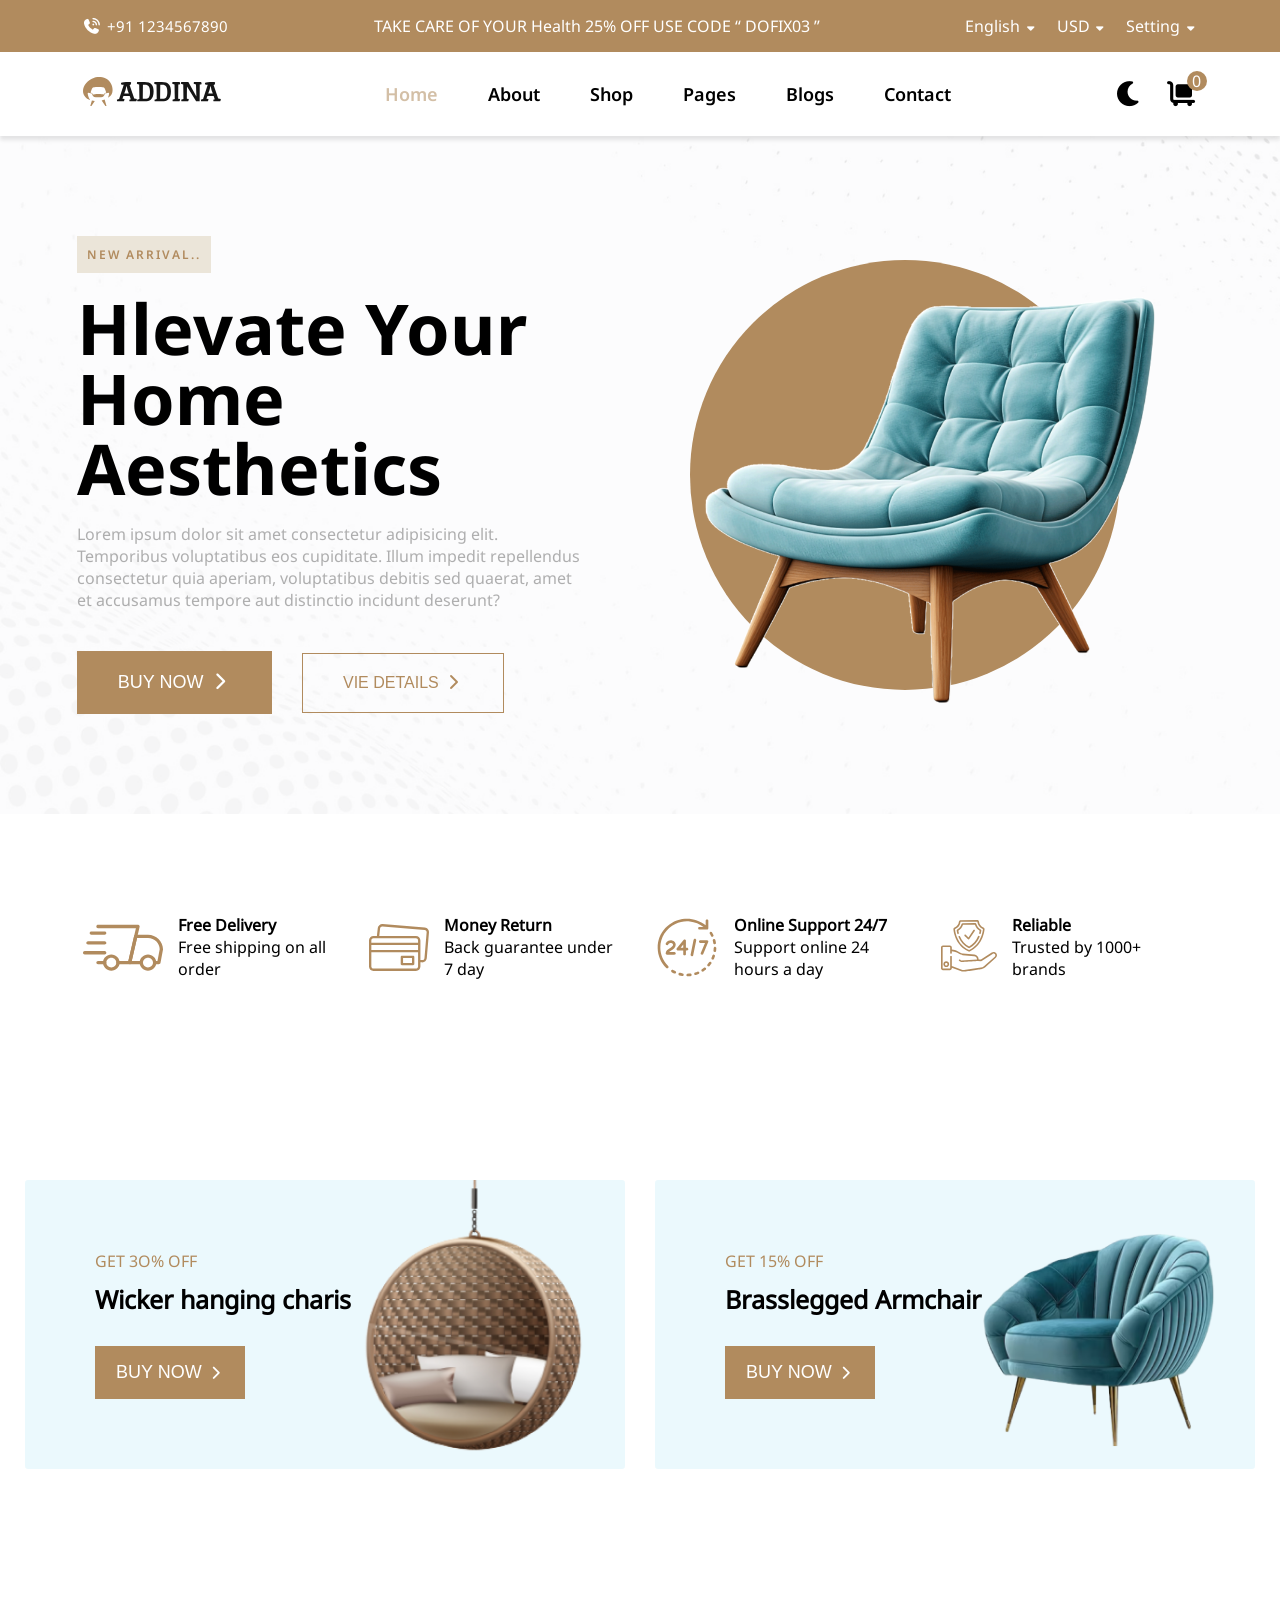
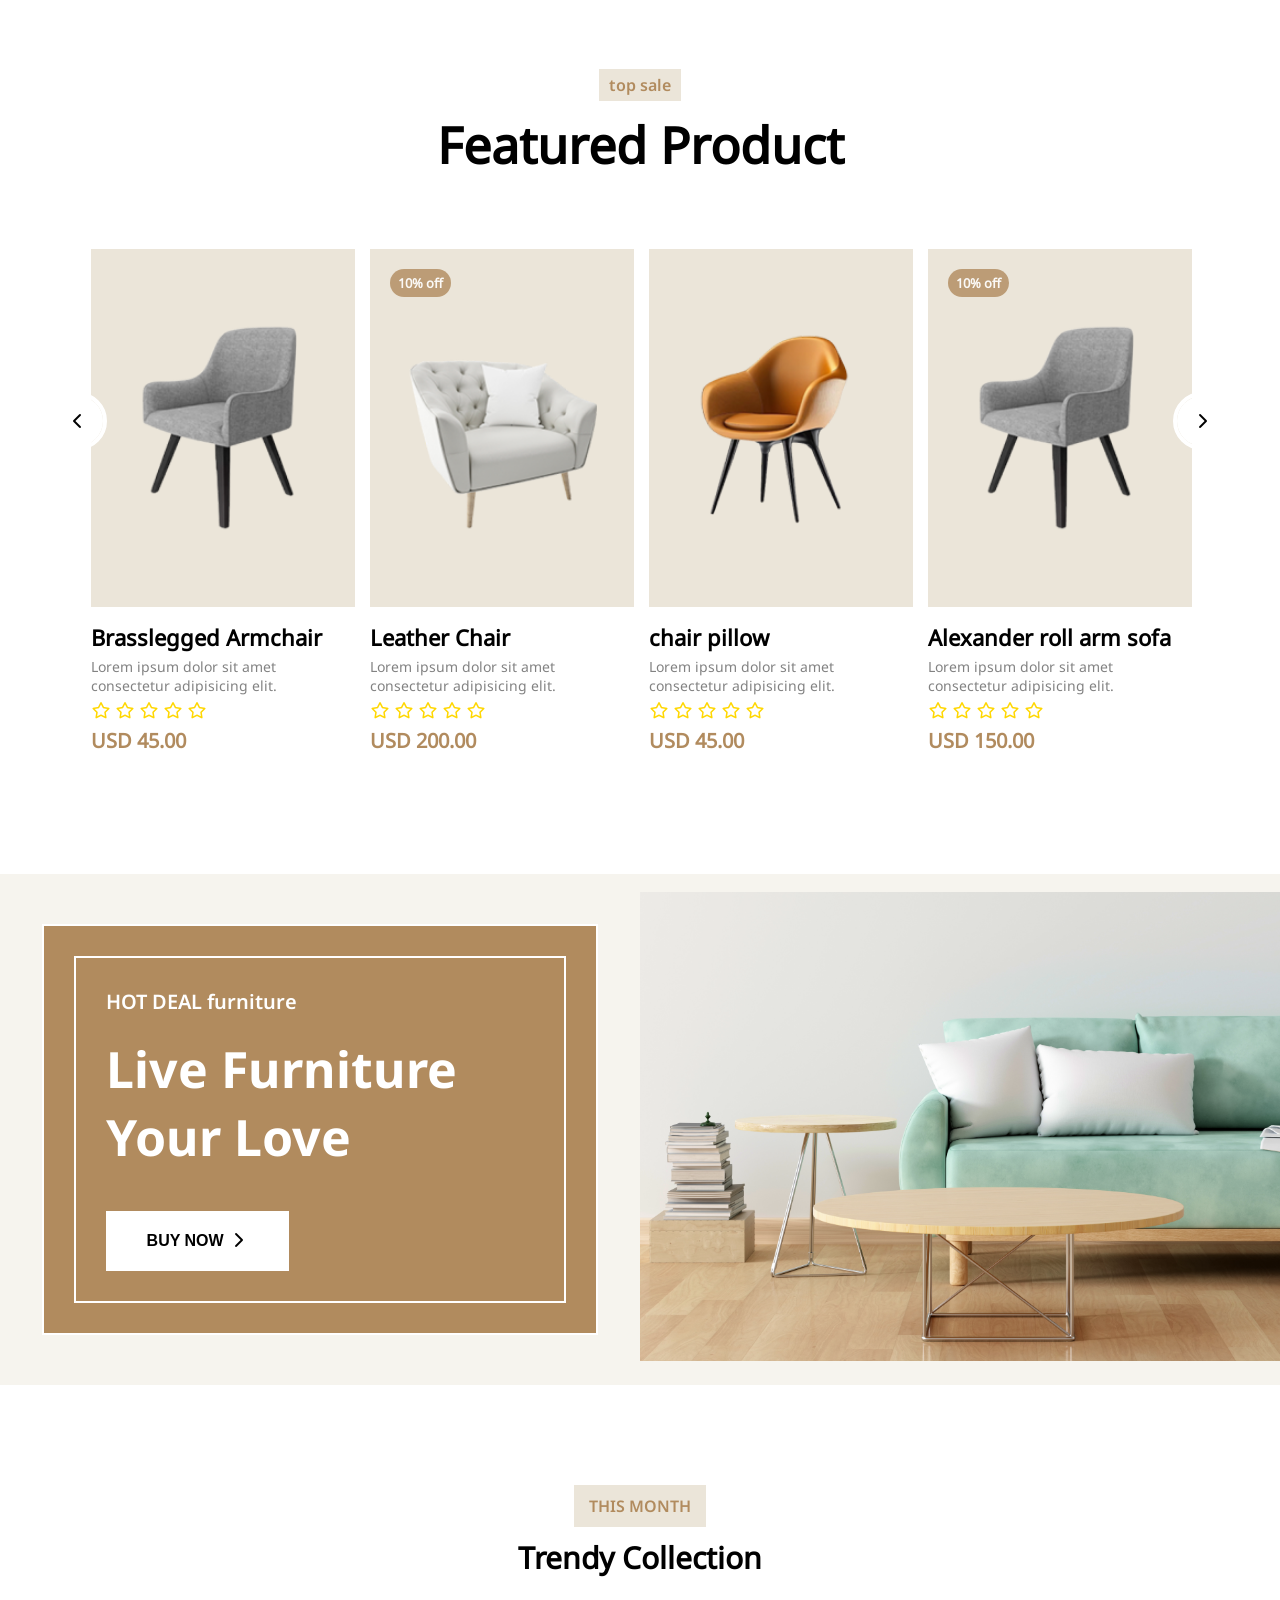
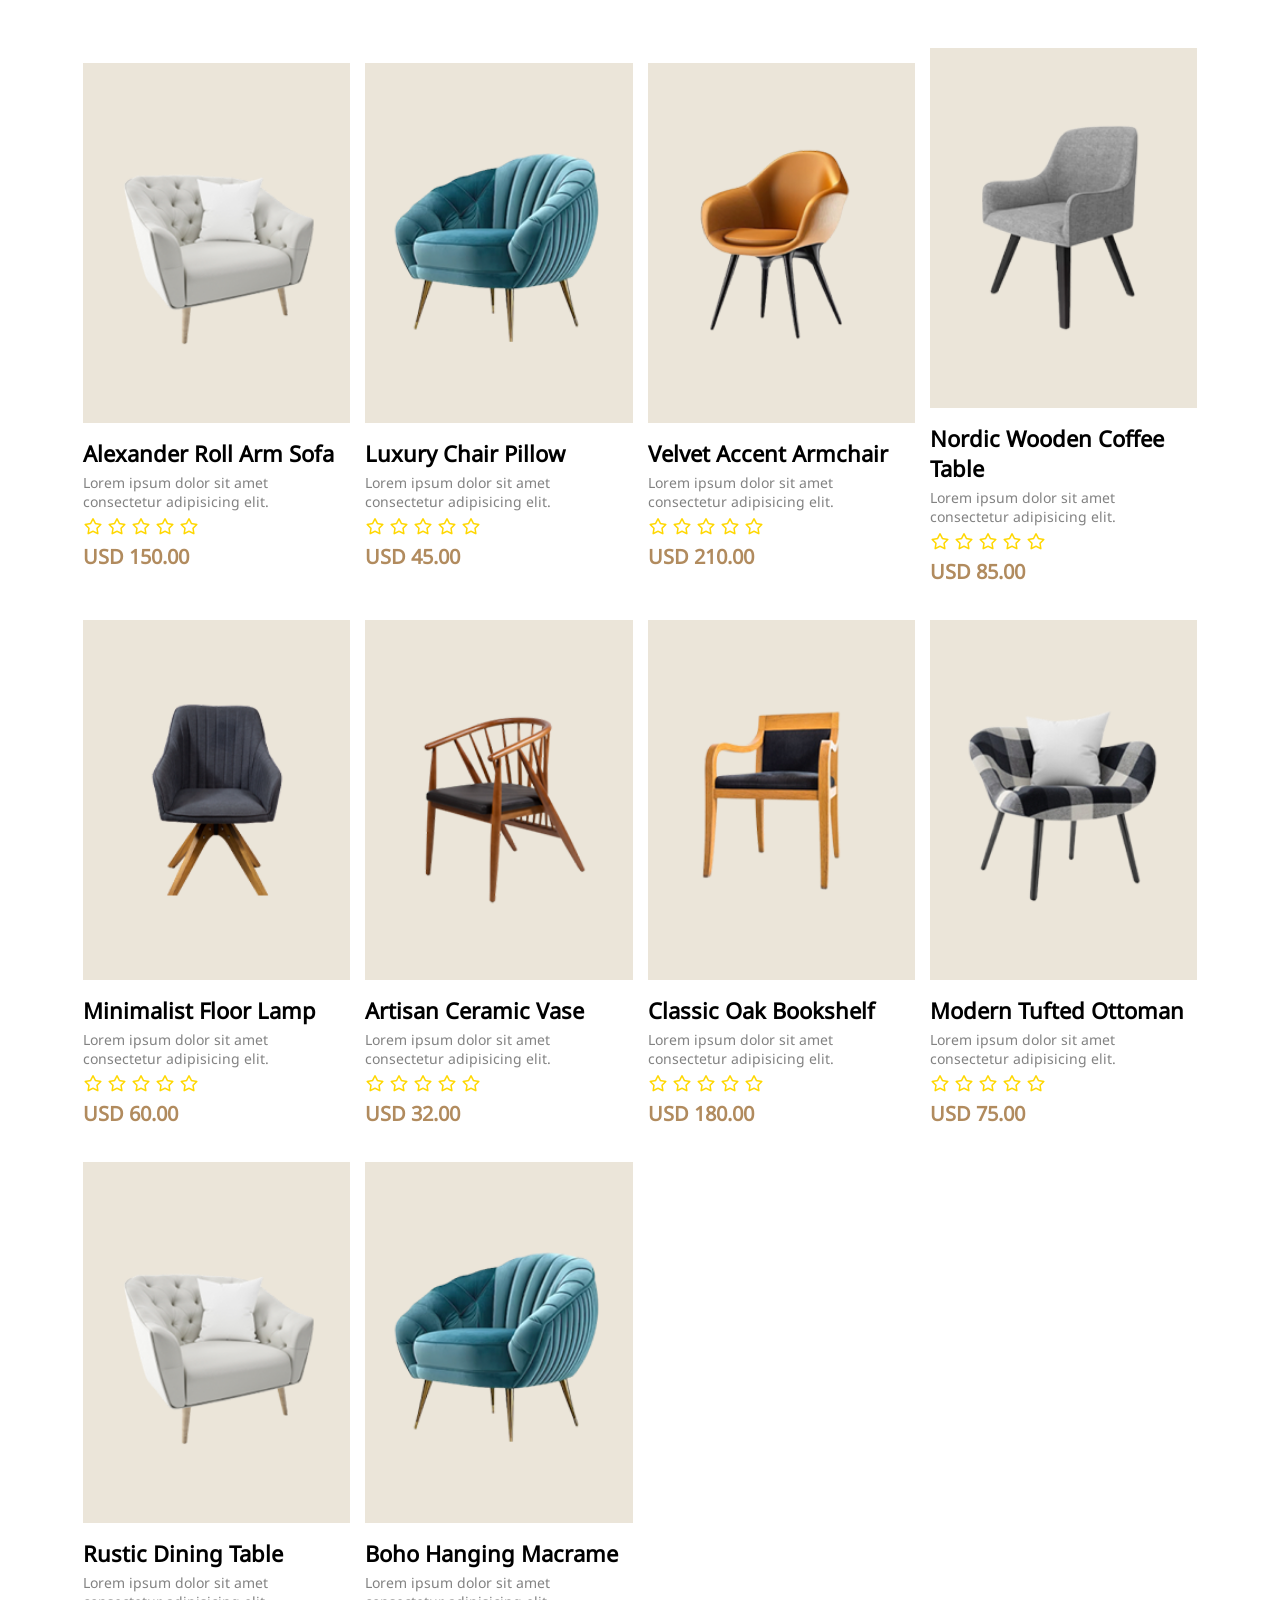
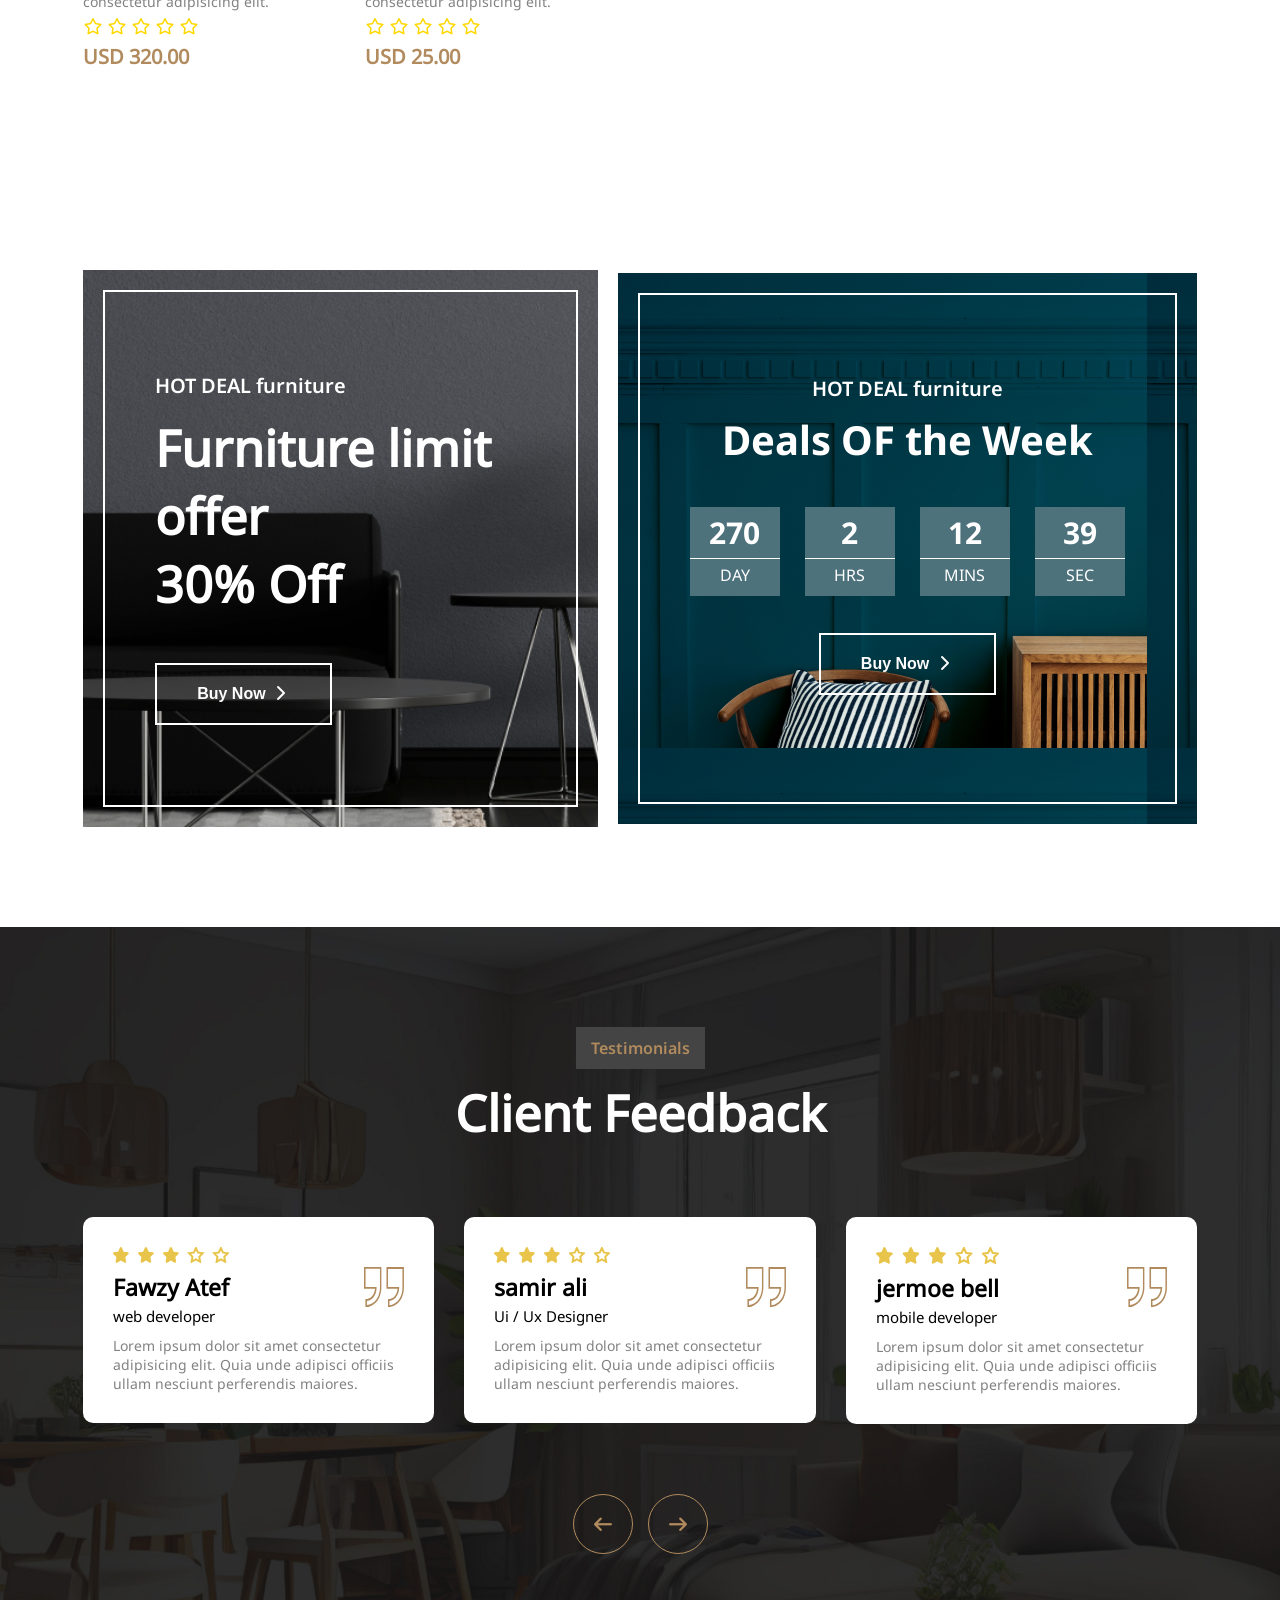
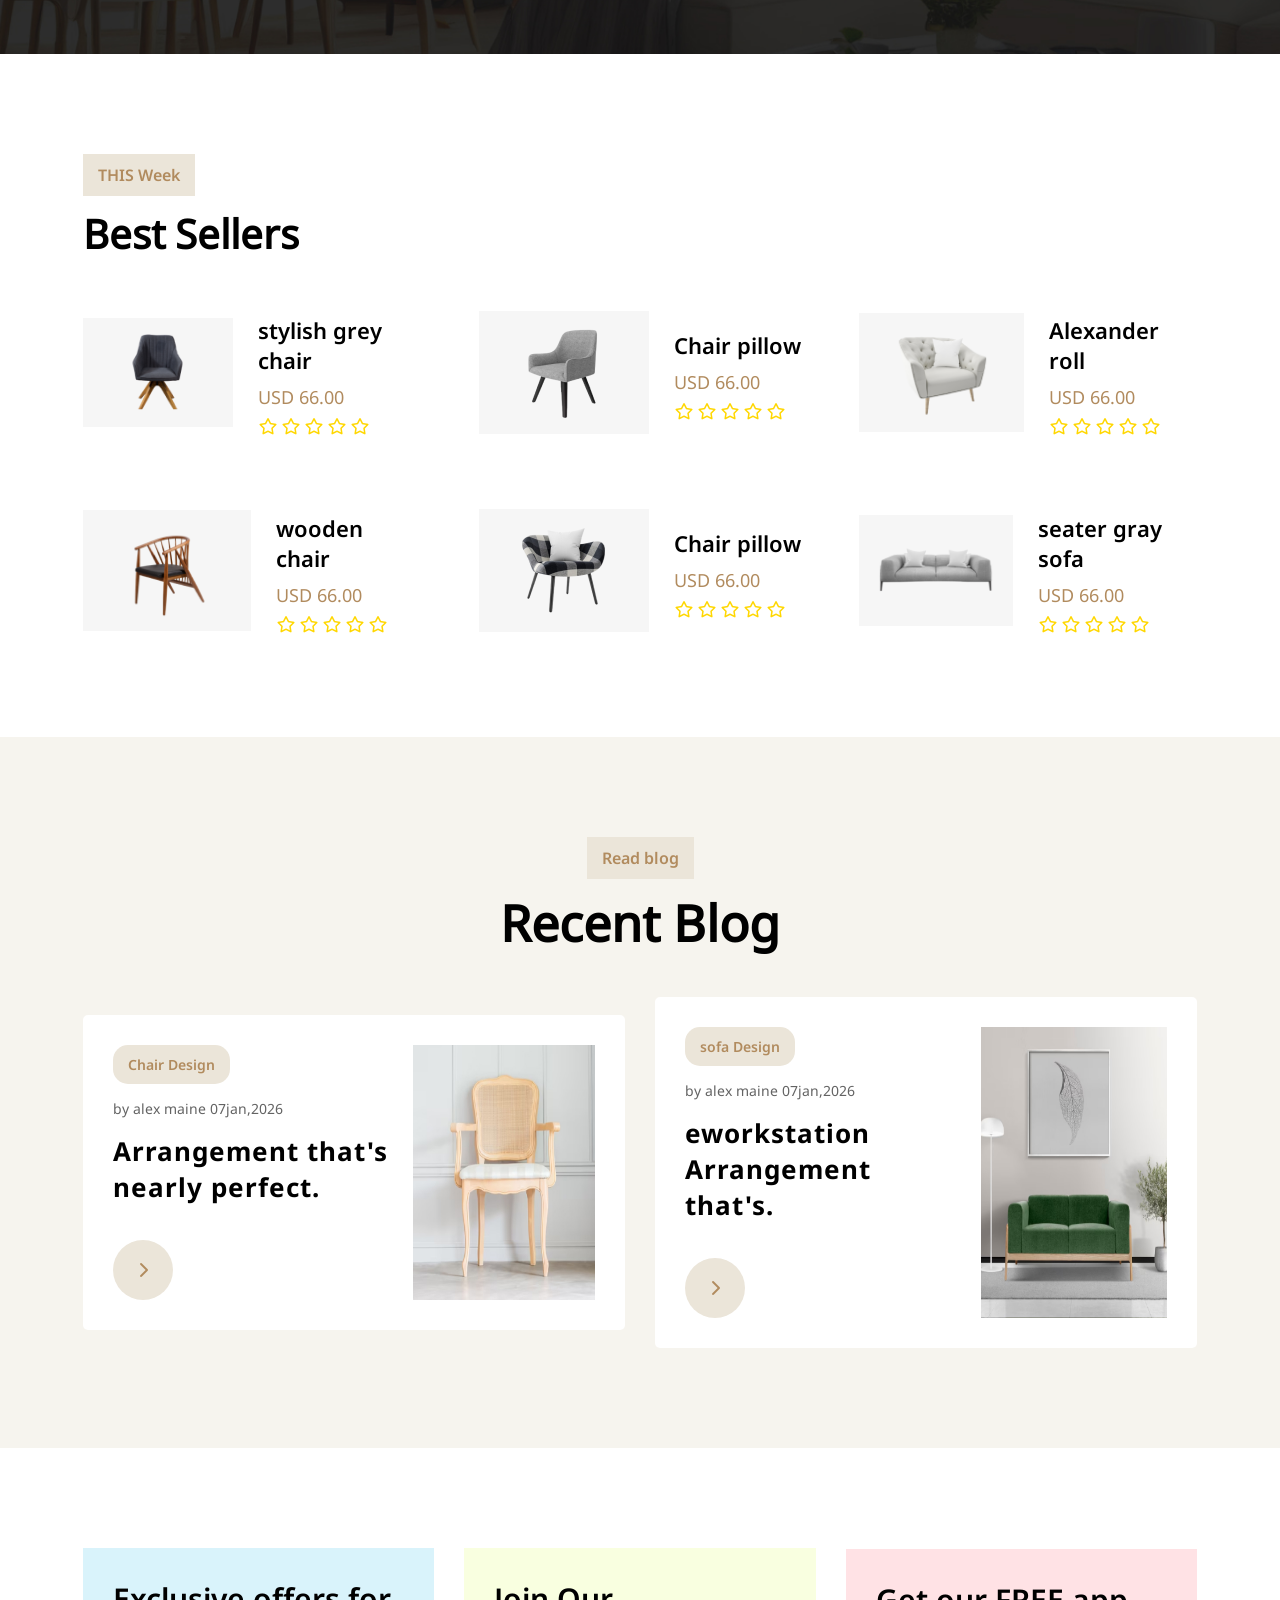
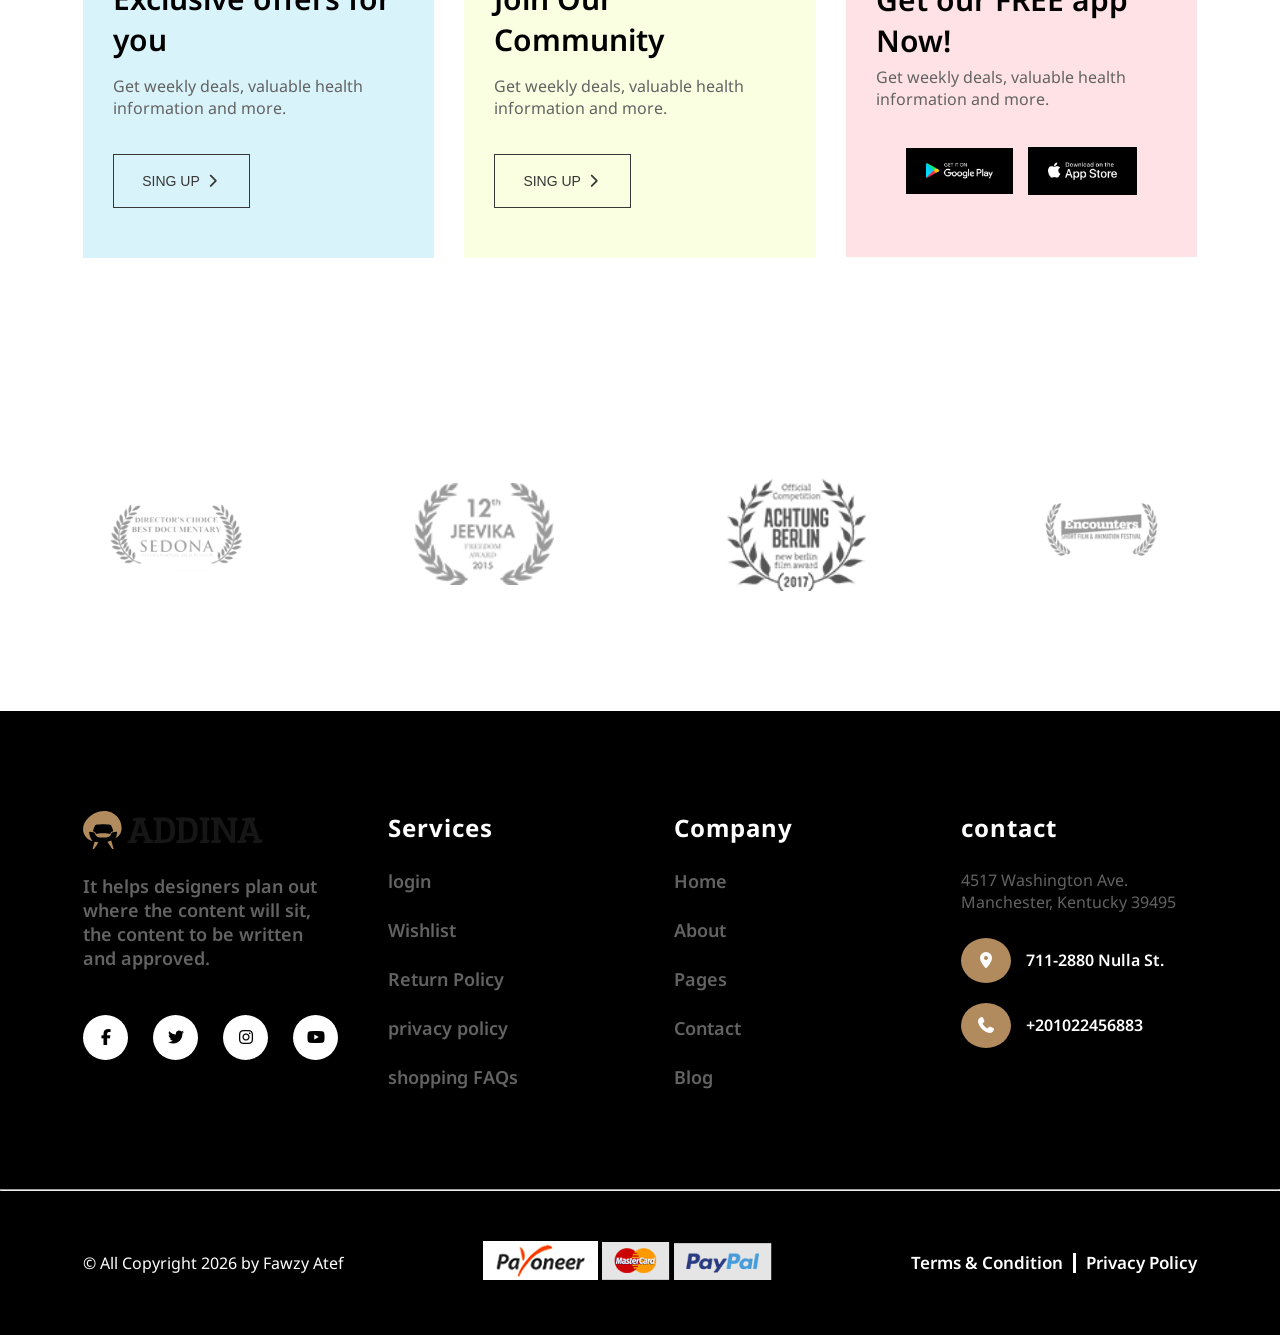
<file: index.html>
<!DOCTYPE html>
<html lang="en">
<head>
    <meta charset="UTF-8">
    <meta name="viewport" content="width=device-width, initial-scale=1.0">
    <link rel="shortcut icon" href="./images/image (4).svg" type="image/x-icon">
    <link rel="stylesheet" href="./styles/style.css">
    <!-- start icaons -->
    <link rel="stylesheet" href="./icons/fontawesome-free-7.0.1-web/css/all.min.css">
    <!-- end icaons -->
    <!-- Start AOS -->
    <!-- <link rel="stylesheet" href="./AOS/aos-master/dist/aos.css"> -->
    <!-- End AOS -->
    <!-- start slider -->
    <link rel="stylesheet" href="./SLIDER/slick/slick.css">
    <link rel="stylesheet" href="./SLIDER/slick/slick-theme.css">
    <!-- end slider -->
    <title> A D D I N A  |  Home </title>
</head>
<body>

<!-- Loader Container -->
<div class="loader-wrapper">
    <div class="loader"></div>
    <p>Al-Moallem Shop Loading...</p>
</div>



    <!-- start navBar -->
        <div class="topNav">
            <p> <i class="fa-solid fa-phone-volume"></i> +91 1234567890 </p>
            <span> TAKE CARE OF YOUR Health 25% OFF USE CODE “ DOFIX03 ” </span>
            <div>
                <p> English <i class="fa-solid fa-caret-down"></i> </p>
                <p> USD <i class="fa-solid fa-caret-down"></i> </p>
                <p> setting <i class="fa-solid fa-caret-down"></i> </p>
            </div>
        </div>

        <nav>
            <div class="logo">
                <img src="./images/logo.svg" alt="">
            </div>

            <ul>
                <li class="active">
                    <a href="#" > Home </a>
                </li>
                <li>
                    <a href="./about.html"> About </a>
                </li>
                <li>
                    <a href="./product.html"> Shop </a>
                    <div class="dropDowne">
                        <ol>
                            <li> <a href="#"> Product Details </a> </li>
                            <li> <a href="#"> Product Details </a> </li>
                            <li> <a href="#"> Wishlist </a> </li>
                            <li> <a href="#"> Cart </a> </li>
                            <li> <a href="#"> Checkout </a> </li>
                        </ol>
                    </div>
                </li>
                
                <li>
                    <a href="#"> Pages </a>
                    <div>
                        <ol>
                            <li> <a href="#"> About </a> </li>
                            <li> <a href="#"> Services </a> </li>
                            <li> <a href="#"> Shop </a> </li>
                            <li> <a href="#"> Shop Details </a> </li>
                            <li> <a href="#"> Cart </a> </li>
                            <li> <a href="#"> Checkout </a> </li>
                            <li> <a href="#"> Contact </a> </li>
                        </ol>
                    </div>
                </li>
                <li>
                    <a href="#"> Blogs </a>
                    <div>
                        <ol>
                            <li> <a href="#"> Blog Details </a> </li>
                            <li> <a href="#"> Blog Details </a> </li>
                        </ol>
                    </div>
                </li>
                <li>
                    <a href="#"> Contact </a>
                </li>
            </ul>
            <div class="right">
                <div class="mood"> 
                    <i class="fa-solid fa-moon dark"></i>
                    <i class="fa-solid fa-sun light "></i>
                </div>
                <div class="openCart"> 
                    <i class="fa-solid fa-cart-flatbed"></i>
                    <span class="amount"> 0 </span>
                </div>
                <div class="icon-menu">
                    <i class="fa-solid fa-bars-staggered"></i>
                </div>
            </div>
        </nav>

        <div class="navMune">
            <ol>
                <li class="active"> <a href="#"> Home </a> </li>
                <li> <a href="./about.html"> About </a> </li>
                <li> <a href="./product.html"> Shop </a> </li>
                <li> <a href="#"> Services </a> </li>
                <li > <a href="#"> Blog </a> </li>
                <li> <a href="#"> Contact </a> </li>
            </ol>
        </div>
    <!-- end navBar -->

    <!-- Strat header -->
    <div class="header">
        <div class="left" data-aos="fade-right" data-aos-duration="1000">
            <span> NEW ARRIVAL.. </span>
            <h1> Hlevate Your home aesthetics </h1>
            <p> Lorem ipsum dolor sit amet consectetur adipisicing elit. Temporibus voluptatibus eos cupiditate. Illum impedit repellendus consectetur quia aperiam, voluptatibus debitis sed quaerat, amet et accusamus tempore aut distinctio incidunt deserunt?</p>
            <div class="btns">
                <button> BUY NOW <i class="fa-solid fa-chevron-right"></i> </button>
                <button> VIE DETAILS <i class="fa-solid fa-chevron-right"></i> </button>
            </div>
        </div>
        <div class="right" data-aos="fade-left" data-aos-duration="1000">
            <div> 
                <img src="./images/details-04.png" alt="">
            </div>
        </div>
    </div>
    <!-- End header -->

    <!-- Start Enfo -->
    <section class="enfo">
        <div data-aos="fade-up" data-aos-delay="100"> 
            <img  src="./images/image (4).svg" alt="">
            <div>
                <b> Free Delivery </b>
                <p> Free shipping on all order </p>
            </div>
        </div>
        <div data-aos="fade-up" data-aos-delay="200"> 
            <img  src="./images/image (5).svg" alt="">
            <div>
                <b> Money Return </b>
                <p> Back guarantee under 7 day </p>
            </div>
        </div>
        <div data-aos="fade-up" data-aos-delay="300"> 
            <img  src="./images/image (6).svg" alt="">
            <div>
                <b> Online Support 24/7 </b>
                <p> Support online 24 hours a day </p>
            </div>
        </div>
        <div data-aos="fade-up" data-aos-delay="400"> 
            <img  src="./images/image (7).svg" alt="">
            <div>
                <b> Reliable </b>
                <p> Trusted by 1000+ brands </p>
            </div>
        </div>
    </section>
    <!-- End Enfo -->

    <!-- Start Offers -->
    <section class="offers">
        <div data-aos="zoom-in-right" data-aos-duration="800">
            <span> GET 3O% OFF </span>
            <p> Wicker hanging charis </p>
            <button class="btn"> BUY NOW <i class="fa-solid fa-chevron-right"></i> </button>
        </div>
        <div data-aos="zoom-in-left" data-aos-duration="800">
            <span> GET 15% OFF </span>
            <p> Brasslegged Armchair </p>
            <button class="btn"> BUY NOW <i class="fa-solid fa-chevron-right"></i> </button>
        </div>
    </section>
    <!-- End Offers -->

    <!-- Start Featured Product -->
    <section class="featuredProduct">

        <div class="secTit" data-aos="fade-up">
            <span> top sale </span>
            <b> Featured Product </b>
        </div>
        <div class="cards slider" data-aos="fade-up" data-aos-delay="200">

            <div class="card">
                <div>
                    <img src="./images/product2.png" alt="">
                    
                    <div class="icons">
                        <p class="iconEnf">
                            <span> add to cart </span>
                            <i class="fa-solid fa-cart-flatbed"></i>
                        <p>
                        <p class="iconEnf">
                            <span> quick view </span>
                            <i class="fa-regular fa-eye"></i>
                        </p>
                        <p class="iconEnf">
                            <span> add to wishlist </span>
                            <i class="fa-regular fa-heart"></i>
                        </p>
                    </div>
                </div>
                
                <div class="cardB">
                    <b> Brasslegged Armchair </b>
                    <p> Lorem ipsum dolor sit amet consectetur adipisicing elit. </p>
                    <div class="stars">
                        <i class="fa-regular fa-star"></i>
                        <i class="fa-regular fa-star"></i>
                        <i class="fa-regular fa-star"></i>
                        <i class="fa-regular fa-star"></i>
                        <i class="fa-regular fa-star"></i>
                    </div>
                    <span> USD 45.00 </span>
                </div>
            </div>
            <div class="card">
                <div>
                    <img src="./images/product4.png" alt="">
                    
                    <div class="icons">
                        <p class="iconEnf">
                            <span> add to cart </span>
                            <i class="fa-solid fa-cart-flatbed"></i>
                        <p>
                        <p class="iconEnf">
                            <span> quick view </span>
                            <i class="fa-regular fa-eye"></i>
                        </p>
                        <p class="iconEnf">
                            <span> add to wishlist </span>
                            <i class="fa-regular fa-heart"></i>
                        </p>
                    </div>
                </div>
                
                <div class="cardB">
                    <b> Brasslegged Armchair </b>
                    <p> Lorem ipsum dolor sit amet consectetur adipisicing elit. </p>
                    <div class="stars">
                        <i class="fa-regular fa-star"></i>
                        <i class="fa-regular fa-star"></i>
                        <i class="fa-regular fa-star"></i>
                        <i class="fa-regular fa-star"></i>
                        <i class="fa-regular fa-star"></i>
                    </div>
                    <span> USD 45.00 </span>
                </div>
            </div>
            <div class="card">
                <div>
                    <img src="./images/product1.png" alt="">
                    <div class="icons">
                        <p class="iconEnf">
                            <span> add to cart </span>
                            <i class="fa-solid fa-cart-flatbed"></i>
                        <p>
                        <p class="iconEnf">
                            <span> quick view </span>
                            <i class="fa-regular fa-eye"></i>
                        </p>
                        <p class="iconEnf">
                            <span> add to wishlist </span>
                            <i class="fa-regular fa-heart"></i>
                        </p>
                    </div>
                </div>
                <div class="cardB">
                    <del> 10% off </del>
                    <b> Leather Chair </b>
                    <p> Lorem ipsum dolor sit amet consectetur adipisicing elit. </p>
                    <div class="stars">
                        <i class="fa-regular fa-star"></i>
                        <i class="fa-regular fa-star"></i>
                        <i class="fa-regular fa-star"></i>
                        <i class="fa-regular fa-star"></i>
                        <i class="fa-regular fa-star"></i>
                    </div>
                    <span> USD 200.00 </span>
                </div>
            </div>

            <div class="card">
                <div>
                    <img src="./images/product3.png" alt="">
                    <div class="icons">
                        <p class="iconEnf">
                            <span> add to cart </span>
                            <i class="fa-solid fa-cart-flatbed"></i>
                        <p>
                        <p class="iconEnf">
                            <span> quick view </span>
                            <i class="fa-regular fa-eye"></i>
                        </p>
                        <p class="iconEnf">
                            <span> add to wishlist </span>
                            <i class="fa-regular fa-heart"></i>
                        </p>
                    </div>
                </div>
                <div class="cardB">
                    <b> chair pillow </b>
                    <p> Lorem ipsum dolor sit amet consectetur adipisicing elit. </p>
                    <div class="stars">
                        <i class="fa-regular fa-star"></i>
                        <i class="fa-regular fa-star"></i>
                        <i class="fa-regular fa-star"></i>
                        <i class="fa-regular fa-star"></i>
                        <i class="fa-regular fa-star"></i>
                    </div>
                    <span> USD 45.00 </span>
                </div>
            </div>

            <div class="card">
                <div>
                    <img src="./images/product4.png" alt="">
                    <div class="icons">
                        <p class="iconEnf">
                            <span> add to cart </span>
                            <i class="fa-solid fa-cart-flatbed"></i>
                        <p>
                        <p class="iconEnf">
                            <span> quick view </span>
                            <i class="fa-regular fa-eye"></i>
                        </p>
                        <p class="iconEnf">
                            <span> add to wishlist </span>
                            <i class="fa-regular fa-heart"></i>
                        </p>
                    </div>
                </div>
                <div class="cardB">
                    <del> 10% off </del>
                    <b> Alexander roll arm sofa </b>
                    <p> Lorem ipsum dolor sit amet consectetur adipisicing elit. </p>
                    <div class="stars">
                        <i class="fa-regular fa-star"></i>
                        <i class="fa-regular fa-star"></i>
                        <i class="fa-regular fa-star"></i>
                        <i class="fa-regular fa-star"></i>
                        <i class="fa-regular fa-star"></i>
                    </div>
                    <span> USD 150.00 </span>
                </div>
            </div>
        </div>  
        <div class="arrows">
            <div> 
                <i class="fa-solid fa-chevron-left"></i>
            </div>
            <div> 
                <i class="fa-solid fa-chevron-right"></i>
            </div>
        </div>

    </section>
    <!-- End Featured Product -->

    <!-- Start Live Furniture -->
    <div class="liveFurniture">
        <div class="left" data-aos="fade-up-right" data-aos-duration="1000">
            <div>
                <div>
                    <span> HOT DEAL furniture </span>
                    <b> Live Furniture Your Love</b>
                    <button class="btn"> BUY NOW <i class="fa-solid fa-chevron-right"></i> </button>
                </div>

            </div>
        </div>
        <div class="right" data-aos="zoom-in" data-aos-duration="1000">
            <div>
                <img src="./images/bg-image.png" alt="">
            </div>
        </div>
    </div>
    <!-- End Live Furniture -->
    
    <!-- Start Collection -->
    <section class="collection">
        <div class="topSec" data-aos="fade-down">
            <div class="secTit">
                <span> THIS MONTH </span>
                <b> Trendy Collection </b>
            </div>
        </div>
        <div class="cards cards2">

            <div class="card" data-aos="fade-up" data-aos-delay="100">
                <div>
                    <img src="./images/product2.png" alt="">
                    
                    <div class="icons">
                        <p class="iconEnf">
                            <span> add to cart </span>
                            <i class="fa-solid fa-cart-flatbed"></i>
                        <p>
                        <p class="iconEnf">
                            <span> quick view </span>
                            <i class="fa-regular fa-eye"></i>
                        </p>
                        <p class="iconEnf">
                            <span> add to wishlist </span>
                            <i class="fa-regular fa-heart"></i>
                        </p>
                    </div>
                </div>
                
                <div class="cardB">
                    <b> Brasslegged Armchair </b>
                    <p> Lorem ipsum dolor sit amet consectetur adipisicing elit. </p>
                    <div class="stars">
                        <i class="fa-regular fa-star"></i>
                        <i class="fa-regular fa-star"></i>
                        <i class="fa-regular fa-star"></i>
                        <i class="fa-regular fa-star"></i>
                        <i class="fa-regular fa-star"></i>
                    </div>
                    <span> USD 45.00 </span>
                </div>
            </div>
            <div class="card" data-aos="fade-up" data-aos-delay="200">
                <div>
                    <img src="./images/product1.png" alt="">
                    <div class="icons">
                        <p class="iconEnf">
                            <span> add to cart </span>
                            <i class="fa-solid fa-cart-flatbed"></i>
                        <p>
                        <p class="iconEnf">
                            <span> quick view </span>
                            <i class="fa-regular fa-eye"></i>
                        </p>
                        <p class="iconEnf">
                            <span> add to wishlist </span>
                            <i class="fa-regular fa-heart"></i>
                        </p>
                    </div>
                </div>
                <div class="cardB">
                    <del> 10% off </del>
                    <b> Leather Chair </b>
                    <p> Lorem ipsum dolor sit amet consectetur adipisicing elit. </p>
                    <div class="stars">
                        <i class="fa-regular fa-star"></i>
                        <i class="fa-regular fa-star"></i>
                        <i class="fa-regular fa-star"></i>
                        <i class="fa-regular fa-star"></i>
                        <i class="fa-regular fa-star"></i>
                    </div>
                    <span> USD 200.00 </span>
                </div>
            </div>

            <div class="card" data-aos="fade-up" data-aos-delay="300">
                <div>
                    <img src="./images/product3.png" alt="">
                    <div class="icons">
                        <p class="iconEnf">
                            <span> add to cart </span>
                            <i class="fa-solid fa-cart-flatbed"></i>
                        <p>
                        <p class="iconEnf">
                            <span> quick view </span>
                            <i class="fa-regular fa-eye"></i>
                        </p>
                        <p class="iconEnf">
                            <span> add to wishlist </span>
                            <i class="fa-regular fa-heart"></i>
                        </p>
                    </div>
                </div>
                <div class="cardB">
                    <b> chair pillow </b>
                    <p> Lorem ipsum dolor sit amet consectetur adipisicing elit. </p>
                    <div class="stars">
                        <i class="fa-regular fa-star"></i>
                        <i class="fa-regular fa-star"></i>
                        <i class="fa-regular fa-star"></i>
                        <i class="fa-regular fa-star"></i>
                        <i class="fa-regular fa-star"></i>
                    </div>
                    <span> USD 45.00 </span>
                </div>
            </div>

            <div class="card" data-aos="fade-up" data-aos-delay="400">
                <div>
                    <img src="./images/product4.png" alt="">
                    <div class="icons">
                        <p class="iconEnf">
                            <span> add to cart </span>
                            <i class="fa-solid fa-cart-flatbed"></i>
                        <p>
                        <p class="iconEnf">
                            <span> quick view </span>
                            <i class="fa-regular fa-eye"></i>
                        </p>
                        <p class="iconEnf">
                            <span> add to wishlist </span>
                            <i class="fa-regular fa-heart"></i>
                        </p>
                    </div>
                </div>
                <div class="cardB">
                    <del> 10% off </del>
                    <b> Alexander roll arm sofa </b>
                    <p> Lorem ipsum dolor sit amet consectetur adipisicing elit. </p>
                    <div class="stars">
                        <i class="fa-regular fa-star"></i>
                        <i class="fa-regular fa-star"></i>
                        <i class="fa-regular fa-star"></i>
                        <i class="fa-regular fa-star"></i>
                        <i class="fa-regular fa-star"></i>
                    </div>
                    <span> USD 150.00 </span>
                </div>
            </div>
            <div class="card" data-aos="fade-up" data-aos-delay="100">
                <div>
                    <img src="./images/product5.png" alt="">
                    <div class="icons">
                        <p class="iconEnf">
                            <span> add to cart </span>
                            <i class="fa-solid fa-cart-flatbed"></i>
                        <p>
                        <p class="iconEnf">
                            <span> quick view </span>
                            <i class="fa-regular fa-eye"></i>
                        </p>
                        <p class="iconEnf">
                            <span> add to wishlist </span>
                            <i class="fa-regular fa-heart"></i>
                        </p>
                    </div>
                </div>
                <div class="cardB">
                    <del> 10% off </del>
                    <b> Alexander roll arm sofa </b>
                    <p> Lorem ipsum dolor sit amet consectetur adipisicing elit. </p>
                    <div class="stars">
                        <i class="fa-regular fa-star"></i>
                        <i class="fa-regular fa-star"></i>
                        <i class="fa-regular fa-star"></i>
                        <i class="fa-regular fa-star"></i>
                        <i class="fa-regular fa-star"></i>
                    </div>
                    <span> USD 150.00 </span>
                </div>
            </div>
            <div class="card" data-aos="fade-up" data-aos-delay="200">
                <div>
                    <img src="./images/product6.png" alt="">
                    <div class="icons">
                        <p class="iconEnf">
                            <span> add to cart </span>
                            <i class="fa-solid fa-cart-flatbed"></i>
                        <p>
                        <p class="iconEnf">
                            <span> quick view </span>
                            <i class="fa-regular fa-eye"></i>
                        </p>
                        <p class="iconEnf">
                            <span> add to wishlist </span>
                            <i class="fa-regular fa-heart"></i>
                        </p>
                    </div>
                </div>
                <div class="cardB">
                    <del> 10% off </del>
                    <b> Alexander roll arm sofa </b>
                    <p> Lorem ipsum dolor sit amet consectetur adipisicing elit. </p>
                    <div class="stars">
                        <i class="fa-regular fa-star"></i>
                        <i class="fa-regular fa-star"></i>
                        <i class="fa-regular fa-star"></i>
                        <i class="fa-regular fa-star"></i>
                        <i class="fa-regular fa-star"></i>
                    </div>
                    <span> USD 150.00 </span>
                </div>
            </div>
            <div class="card" data-aos="fade-up" data-aos-delay="300">
                <div>
                    <img src="./images/product7.png" alt="">
                    <div class="icons">
                        <p class="iconEnf">
                            <span> add to cart </span>
                            <i class="fa-solid fa-cart-flatbed"></i>
                        <p>
                        <p class="iconEnf">
                            <span> quick view </span>
                            <i class="fa-regular fa-eye"></i>
                        </p>
                        <p class="iconEnf">
                            <span> add to wishlist </span>
                            <i class="fa-regular fa-heart"></i>
                        </p>
                    </div>
                </div>
                <div class="cardB">
                    <del> 10% off </del>
                    <b> Alexander roll arm sofa </b>
                    <p> Lorem ipsum dolor sit amet consectetur adipisicing elit. </p>
                    <div class="stars">
                        <i class="fa-regular fa-star"></i>
                        <i class="fa-regular fa-star"></i>
                        <i class="fa-regular fa-star"></i>
                        <i class="fa-regular fa-star"></i>
                        <i class="fa-regular fa-star"></i>
                    </div>
                    <span> USD 150.00 </span>
                </div>
            </div>
            <div class="card" data-aos="fade-up" data-aos-delay="400">
                <div>
                    <img src="./images/product8.png" alt="">
                    <div class="icons">
                        <p class="iconEnf">
                            <span> add to cart </span>
                            <i class="fa-solid fa-cart-flatbed"></i>
                        <p>
                        <p class="iconEnf">
                            <span> quick view </span>
                            <i class="fa-regular fa-eye"></i>
                        </p>
                        <p class="iconEnf">
                            <span> add to wishlist </span>
                            <i class="fa-regular fa-heart"></i>
                        </p>
                    </div>
                </div>
                <div class="cardB">
                    <del> 10% off </del>
                    <b> Alexander roll arm sofa </b>
                    <p> Lorem ipsum dolor sit amet consectetur adipisicing elit. </p>
                    <div class="stars">
                        <i class="fa-regular fa-star"></i>
                        <i class="fa-regular fa-star"></i>
                        <i class="fa-regular fa-star"></i>
                        <i class="fa-regular fa-star"></i>
                        <i class="fa-regular fa-star"></i>
                    </div>
                    <span> USD 150.00 </span>
                </div>
            </div>
            <div class="card" data-aos="fade-up" data-aos-delay="500">
                <div>
                    <img src="./images/product2.png" alt="">
                    <div class="icons">
                        <p class="iconEnf">
                            <span> add to cart </span>
                            <i class="fa-solid fa-cart-flatbed"></i>
                        <p>
                        <p class="iconEnf">
                            <span> quick view </span>
                            <i class="fa-regular fa-eye"></i>
                        </p>
                        <p class="iconEnf">
                            <span> add to wishlist </span>
                            <i class="fa-regular fa-heart"></i>
                        </p>
                    </div>
                </div>
                <div class="cardB">
                    <del> 10% off </del>
                    <b> Alexander roll arm sofa </b>
                    <p> Lorem ipsum dolor sit amet consectetur adipisicing elit. </p>
                    <div class="stars">
                        <i class="fa-regular fa-star"></i>
                        <i class="fa-regular fa-star"></i>
                        <i class="fa-regular fa-star"></i>
                        <i class="fa-regular fa-star"></i>
                        <i class="fa-regular fa-star"></i>
                    </div>
                    <span> USD 150.00 </span>
                </div>
            </div>
            
        </div>  
    </section>
    <!-- End Collection -->


    <!-- Strat Deals -->
    <section class="deals">
        <div class="left" data-aos="fade-right">
            <div>
                <span> HOT DEAL furniture </span>
                <b> Furniture limit <br>offer <br> 30%  Off </b>
                <button class="btn"> Buy Now <i class="fa-solid fa-chevron-right"></i> </button>
            </div>
        </div>
        <div class="right" data-aos="fade-left">
            <div>
                <span> HOT DEAL furniture </span>
                <b> Deals OF the Week </b>
                <div> 
                    <div class="counter">
                        <p> 270 </p>
                        <span> DAY </span>
                    </div>
                    <div class="counter">
                        <p> 2 </p>
                        <span> HRS </span>
                    </div>
                    <div class="counter">
                        <p> 12 </p>
                        <span> MINS </span>
                    </div>
                    <div class="counter">
                        <p> 39 </p>
                        <span> SEC </span>
                    </div>
                </div>
                <button class="btn"> Buy Now <i class="fa-solid fa-chevron-right"></i></button>
            </div>
        </div>
    </section>
    <!-- strat Deals -->
    
    <!-- Start Feadback -->
    <div class="feadback">
        <div class="secTit" data-aos="fade-up">
            <span> Testimonials </span>
            <b> Client Feedback  </b>
        </div>
        <div class="continer">
            <div class="card" data-aos="zoom-in" data-aos-delay="100">
                <div class="topCard">
                    <div>
                        <div class="stars">
                        <img src="./images/image (13).svg" alt="">
                        </div>
                        <b> Fawzy Atef </b>
                        <p> web developer </p>
                    </div>
                    <div> 
                        <img src="./images/image (17).svg" alt="">
                    </div>
                </div>
                <div class="bottomCard">
                    <p> 
                        Lorem ipsum dolor sit amet consectetur adipisicing elit. Quia unde adipisci officiis ullam nesciunt perferendis maiores.
                    </p>
                </div>
            </div>
            <div class="card" data-aos="zoom-in" data-aos-delay="200">
                <div class="topCard">
                    <div>
                        <div class="stars">
                        <img src="./images/image (12).svg" alt="">
                        </div>
                        <b> samir ali </b>
                        <p> Ui / Ux Designer </p>
                    </div>
                    <div> 
                        <img src="./images/image (17).svg" alt="">
                    </div>
                </div>
                <div class="bottomCard">
                    <p> 
                        Lorem ipsum dolor sit amet consectetur adipisicing elit. Quia unde adipisci officiis ullam nesciunt perferendis maiores.
                    </p>
                </div>
            </div>
            <div class="card" data-aos="zoom-in" data-aos-delay="300">
                <div class="topCard">
                    <div>
                        <div class="stars">
                        <img src="./images/image (12).svg" alt="">
                        </div>
                        <b> jermoe bell </b>
                        <p> mobile developer </p>
                    </div>
                    <div> 
                        <img src="./images/image (17).svg" alt="">
                    </div>
                </div>
                <div class="bottomCard">
                    <p> 
                        Lorem ipsum dolor sit amet consectetur adipisicing elit. Quia unde adipisci officiis ullam nesciunt perferendis maiores.
                    </p>
                </div>
            </div>
        </div>
        <div class="arrow">
            <i class="fa-solid fa-arrow-left"></i>
            <i class="fa-solid fa-arrow-right"></i>
        </div>
    </div>

    <!-- End Feadback -->

    <!-- Start Best Sellers  -->
    <section class="bestSellers">
        <div class="secTit" data-aos="fade-up">
            <span> THIS Week </span>
            <b> Best Sellers </b>
        </div>
        <div class="items">
            <div class="best" data-aos="fade-up" data-aos-delay="50">
                <div>
                    <img src="./images/fs-01.png" alt="">
                </div>
                <div>
                    <p> stylish grey chair </p>
                    <span> USD 66.00 </span>
                    <div class="stars">
                        <i class="fa-regular fa-star"></i>
                        <i class="fa-regular fa-star"></i>
                        <i class="fa-regular fa-star"></i>
                        <i class="fa-regular fa-star"></i>
                        <i class="fa-regular fa-star"></i>
                    </div>
                </div>
            </div>
            <div class="best" data-aos="fade-up" data-aos-delay="100">
                <div>
                    <img src="./images/fs-02.png" alt="">
                </div>
                <div>
                    <p> Chair pillow </p>
                    <span> USD 66.00 </span>
                    <div class="stars">
                        <i class="fa-regular fa-star"></i>
                        <i class="fa-regular fa-star"></i>
                        <i class="fa-regular fa-star"></i>
                        <i class="fa-regular fa-star"></i>
                        <i class="fa-regular fa-star"></i>
                    </div>
                </div>
            </div>
            <div class="best" data-aos="fade-up" data-aos-delay="150">
                <div>
                    <img src="./images/fs-03.png" alt="">
                </div>
                <div>
                    <p> Alexander roll </p>
                    <span> USD 66.00 </span>
                    <div class="stars">
                        <i class="fa-regular fa-star"></i>
                        <i class="fa-regular fa-star"></i>
                        <i class="fa-regular fa-star"></i>
                        <i class="fa-regular fa-star"></i>
                        <i class="fa-regular fa-star"></i>
                    </div>
                </div>
            </div>
            <div class="best" data-aos="fade-up" data-aos-delay="200">
                <div>
                    <img src="./images/fs-04.png" alt="">
                </div>
                <div>
                    <p> wooden chair </p>
                    <span> USD 66.00 </span>
                    <div class="stars">
                        <i class="fa-regular fa-star"></i>
                        <i class="fa-regular fa-star"></i>
                        <i class="fa-regular fa-star"></i>
                        <i class="fa-regular fa-star"></i>
                        <i class="fa-regular fa-star"></i>
                    </div>
                </div>
            </div>
            <div class="best" data-aos="fade-up" data-aos-delay="250">
                <div>
                    <img src="./images/fs-05.png" alt="">
                </div>
                <div>
                    <p> Chair pillow </p>
                    <span> USD 66.00 </span>
                    <div class="stars">
                        <i class="fa-regular fa-star"></i>
                        <i class="fa-regular fa-star"></i>
                        <i class="fa-regular fa-star"></i>
                        <i class="fa-regular fa-star"></i>
                        <i class="fa-regular fa-star"></i>
                    </div>
                </div>
            </div>
            <div class="best" data-aos="fade-up" data-aos-delay="300">
                <div>
                    <img src="./images/fs-06.png" alt="">
                </div>
                <div>
                    <p> seater gray sofa </p>
                    <span> USD 66.00 </span>
                    <div class="stars">
                        <i class="fa-regular fa-star"></i>
                        <i class="fa-regular fa-star"></i>
                        <i class="fa-regular fa-star"></i>
                        <i class="fa-regular fa-star"></i>
                        <i class="fa-regular fa-star"></i>
                    </div>
                </div>
            </div>
        </div>
    </section>
    <!-- End Best Sellers -->

    <!-- Start Recent Blogs -->
    <div class="blogs">
        <div class="secTit" data-aos="fade-up">
            <span> Read blog </span>
            <b> Recent Blog </b>
            
            <div class="blogItems">
                <div class="blog" data-aos="fade-right" data-aos-delay="200">
                    <div>
                        <span> Chair Design </span>
                        <p> by alex maine 07jan,2026 </p>
                        <b> Arrangement that's nearly perfect.</b>
                        <i class="fa-solid fa-chevron-right"></i>
                    </div>
                    <div>
                        <img src="./images/blog-image1.jpg" alt="">
                    </div>
                </div>
                <div class="blog" data-aos="fade-left" data-aos-delay="200">
                    <div>
                        <span> sofa Design </span>
                        <p> by alex maine 07jan,2026 </p>
                        <b> eworkstation Arrangement that's.</b>
                        <i class="fa-solid fa-chevron-right"></i>
                    </div>
                    <div>
                        <img src="./images/blog-image2.jpg" alt="">
                    </div>
                </div>
            </div>
        </div>
    </div>
    <!-- End Recent Blog -->

    <!-- Start Community -->
    <section class="community">
        <div data-aos="flip-left">
            <p> Exclusive offers for you </p>
            <span> Get weekly deals, valuable health information and more. </span>
            <button class="btn"> SING UP <i class="fa-solid fa-chevron-right"></i> </button>
        </div>
        <div data-aos="flip-left" data-aos-delay="200">
            <p> Join Our <br> Community </p>
            <span> Get weekly deals, valuable health information and more. </span>
            <button class="btn"> SING UP <i class="fa-solid fa-chevron-right"></i> </button>
        </div>
        <div data-aos="flip-left" data-aos-delay="400">
            <p> Get our FREE app Now! </p>
            <span> Get weekly deals, valuable health information and more. </span>
            <div>
                <div>
                    <img src="./images/play-store.png" alt="">
                </div>
                <div>
                    <img src="./images/apple-store.png" alt="">
                </div>
            </div>
        </div>
    </section>
    <!-- End Community -->

    <!-- Start Brand -->
    <section class="brand" data-aos="zoom-in">
        <div>
            <img src="./images/brand-01.png" alt="">
        </div>
        <div>
            <img src="./images/brand-02.png" alt="">
        </div>
        <div>
            <img src="./images/brand-03.png" alt="">
        </div>
        <div>
            <img src="./images/brand-04.png" alt="">
        </div>
    </section>
    <!-- End Brand -->

    <!-- Start Footer -->
    <div class="topFooter" data-aos="fade-up">
        <div>
            <img src="./images/logo.svg" alt="">
            <p> It helps designers plan out where the content will sit, the content to be written and approved.</p>
            <div class="social">
                <div>
                    <i class="fa-brands fa-facebook-f"></i>
                </div>
                <div>
                    <i class="fa-brands fa-twitter"></i>
                </div>
                <div>
                    <i class="fa-brands fa-instagram"></i>
                </div>
                <div>
                    <i class="fa-brands fa-youtube"></i>
                </div>
            </div>
        </div>
        
        <div>
            <b> Services </b>
            <p> login </p>
            <p> Wishlist</p>
            <p> Return Policy </p>
            <p> privacy policy </p>
            <p> shopping FAQs </p>
        </div>
        <div>
            <b> Company </b>
            <p> Home </p>
            <p> About </p>
            <p> Pages </p>
            <p> Contact </p>
            <p> Blog </p>
        </div>
        <div>
            <b> contact </b>
            <span> 4517 Washington Ave. Manchester, Kentucky 39495 </span>

            <div>
                <p> <i class="fa-solid fa-location-dot"></i> 711-2880 Nulla St.</p>
                <p> <i class="fa-solid fa-phone"></i> +201022456883</p>

            </div>
        </div>
    </div>
        <hr>
    <footer>
        <b> ©️ All Copyright 2026 by Fawzy Atef </b>
        <div>
            <img src="./images/payoneer.png" alt="">
            <img src="./images/maser.png" alt="">
            <img src="./images/paypal.png" alt="">
            
        </div>
        <div>
            <p> Terms & Condition </p>
            <span></span>
            <p> Privacy Policy </p>
        </div>
    </footer>
    <!-- End Footer -->


    <div class="topScrol">
        <i class="fa-brands fa-autoprefixer"></i>
    </div>

    <div class="shadwo"></div>
    <!-- Start Cart -->
    <div class="cart">
        <div class="closeCart">
            <i class="fa-solid fa-xmark"></i>
        </div>
        <h2> Cart <span> Items </span></h2>
        <div class="contener">
            <div class="item">
                <div class="left">
                    <img src="./images/product1.png" alt="">
                </div>
                <div class="nameItems">
                    <b> title </b>
                    <p> $40. 00</p>
                </div>
                <div class="right">
                    <i class="fa-solid fa-plus"></i>
                    <span> 0 </span>
                    <i class="fa-solid fa-minus"></i>
                    <i class="fa-solid fa-trash delete"></i>
                </div>
            </div>
        </div>
        <hr>
        <div class="finalPrice">
            <p> Total </p>
            <span class="total"> $40.00 </span>
        </div>
    </div>
    <!-- End Cart -->

    
    <script src="./scripts/jQuery.js"></script>
    <!-- <script src="./AOS/aos-master/dist/aos.js"></script> -->
    <script src="./SLIDER/slick/slick.min.js"></script>
    <script src="./scripts/mian.js"></script>
    
</body>
</html>
</file>
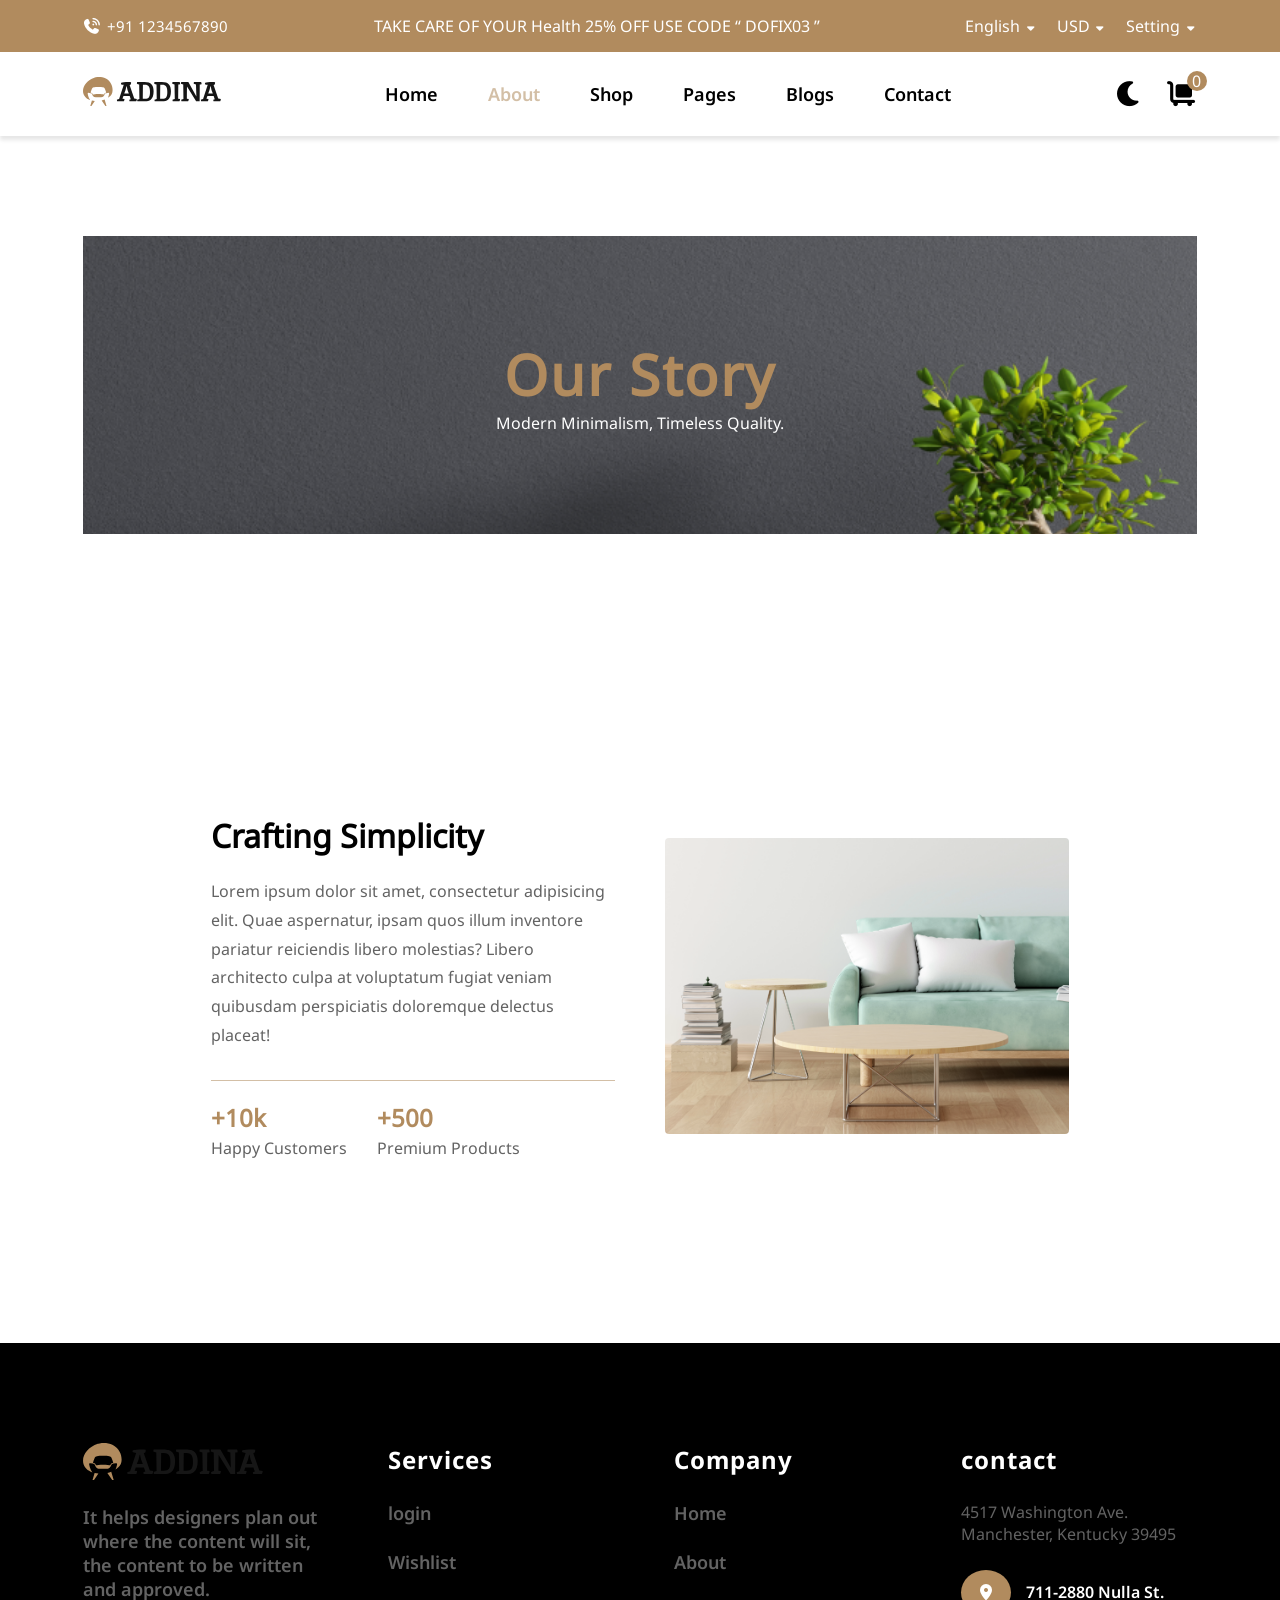
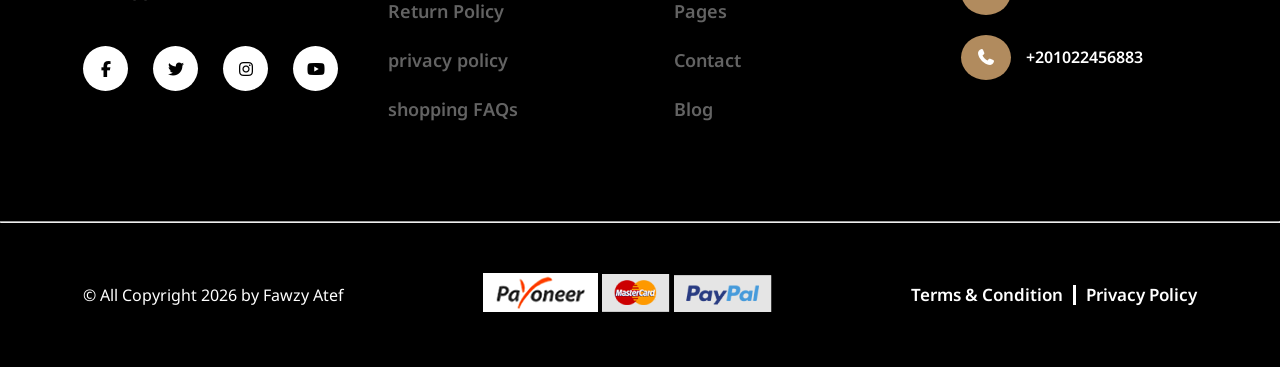
<file: about.html>
<!DOCTYPE html>
<html lang="en">
<head>
    <meta charset="UTF-8">
    <meta name="viewport" content="width=device-width, initial-scale=1.0">
    <link rel="shortcut icon" href="./images/image (4).svg" type="image/x-icon">
    <link rel="stylesheet" href="./styles/style.css">
    <!-- start icaons -->
    <link rel="stylesheet" href="./icons/fontawesome-free-7.0.1-web/css/all.min.css">
    <!-- end icaons -->
    <!-- Start AOS -->
    <!-- <link rel="stylesheet" href="./AOS/aos-master/dist/aos.css"> -->
    <!-- End AOS -->
    <!-- start slider -->
    <link rel="stylesheet" href="./SLIDER/slick/slick.css">
    <link rel="stylesheet" href="./SLIDER/slick/slick-theme.css">
    <!-- end slider -->
    <title> A D D I N A  |  About </title>
</head>
<body>

<!-- Loader Container -->




    <!-- start navBar -->
        <div class="topNav">
            <p> <i class="fa-solid fa-phone-volume"></i> +91 1234567890 </p>
            <span> TAKE CARE OF YOUR Health 25% OFF USE CODE “ DOFIX03 ” </span>
            <div>
                <p> English <i class="fa-solid fa-caret-down"></i> </p>
                <p> USD <i class="fa-solid fa-caret-down"></i> </p>
                <p> setting <i class="fa-solid fa-caret-down"></i> </p>
            </div>
        </div>

        <nav>
            <div class="logo">
                <img src="./images/logo.svg" alt="">
            </div>

            <ul>
                <li>
                    <a href="./index.html" > Home </a>
                </li>
                <li class="active">
                    <a href="./about.html"> About </a>
                </li>
                <li>
                    <a href="./product.html"> Shop </a>
                    <div class="dropDowne">
                        <ol>
                            <li> <a href="#"> Product Details </a> </li>
                            <li> <a href="#"> Product Details </a> </li>
                            <li> <a href="#"> Wishlist </a> </li>
                            <li> <a href="#"> Cart </a> </li>
                            <li> <a href="#"> Checkout </a> </li>
                        </ol>
                    </div>
                </li>
                
                <li>
                    <a href="#"> Pages </a>
                    <div>
                        <ol>
                            <li> <a href="#"> About </a> </li>
                            <li> <a href="#"> Services </a> </li>
                            <li> <a href="#"> Shop </a> </li>
                            <li> <a href="#"> Shop Details </a> </li>
                            <li> <a href="#"> Cart </a> </li>
                            <li> <a href="#"> Checkout </a> </li>
                            <li> <a href="#"> Contact </a> </li>
                        </ol>
                    </div>
                </li>
                <li>
                    <a href="#"> Blogs </a>
                    <div>
                        <ol>
                            <li> <a href="#"> Blog Details </a> </li>
                            <li> <a href="#"> Blog Details </a> </li>
                        </ol>
                    </div>
                </li>
                <li>
                    <a href=""> Contact </a>
                </li>
            </ul>
            <div class="right">
                <div class="mood"> 
                    <i class="fa-solid fa-moon dark"></i>
                    <i class="fa-solid fa-sun light "></i>
                </div>
                <div class="openCart"> 
                    <i class="fa-solid fa-cart-flatbed"></i>
                    <span class="amount"> 0 </span>
                </div>
                <div class="icon-menu">
                    <i class="fa-solid fa-bars-staggered"></i>
                </div>
            </div>
        </nav>

        <div class="navMune">
            <ol>
                <li > <a href="./index.html"> Home </a> </li>
                <li class="active"> <a href="#"> About </a> </li>
                <li> <a href="./product.html"> Shop </a> </li>
                <li> <a href="#"> Services </a> </li>
                <li> <a href="#"> Blog </a> </li>
                <li> <a href=""> Contact </a> </li>
            </ol>
        </div>
    <!-- end navBar -->



        <section class="about-hero">
    <h1>Our Story</h1>
    <p>Modern Minimalism, Timeless Quality.</p>
</section>

<section class="about-info container">
    <div class="content-wrapper">
        <div class="text-side">
            <h2>Crafting Simplicity</h2>
            <p> Lorem ipsum dolor sit amet, consectetur adipisicing elit. Quae aspernatur, ipsam quos illum inventore pariatur reiciendis libero molestias? Libero architecto culpa at voluptatum fugiat veniam quibusdam perspiciatis doloremque delectus placeat!</p>
            <div class="stats">
                <div><b>+10k</b><p>Happy Customers</p></div>
                <div><b>+500</b><p>Premium Products</p></div>
            </div>
        </div>
        <div class="img-side">
            <!-- صورة تعبر عن الأثاث أو الملابس المينيمال -->
            <img src="./images/bg-image.png" alt="Minimalist Interior">
        </div>
    </div>
</section>



    
    <!-- Start Footer -->
    <div class="topFooter" data-aos="fade-up">
        <div>
            <img src="./images/logo.svg" alt="">
            <p> It helps designers plan out where the content will sit, the content to be written and approved.</p>
            <div class="social">
                <div>
                    <i class="fa-brands fa-facebook-f"></i>
                </div>
                <div>
                    <i class="fa-brands fa-twitter"></i>
                </div>
                <div>
                    <i class="fa-brands fa-instagram"></i>
                </div>
                <div>
                    <i class="fa-brands fa-youtube"></i>
                </div>
            </div>
        </div>
        
        <div>
            <b> Services </b>
            <p> login </p>
            <p> Wishlist</p>
            <p> Return Policy </p>
            <p> privacy policy </p>
            <p> shopping FAQs </p>
        </div>
        <div>
            <b> Company </b>
            <p> Home </p>
            <p> About </p>
            <p> Pages </p>
            <p> Contact </p>
            <p> Blog </p>
        </div>
        <div>
            <b> contact </b>
            <span> 4517 Washington Ave. Manchester, Kentucky 39495 </span>

            <div>
                <p> <i class="fa-solid fa-location-dot"></i> 711-2880 Nulla St.</p>
                <p> <i class="fa-solid fa-phone"></i> +201022456883</p>

            </div>
        </div>
    </div>
        <hr>
    <footer>
        <b> ©️ All Copyright 2026 by Fawzy Atef </b>
        <div>
            <img src="./images/payoneer.png" alt="">
            <img src="./images/maser.png" alt="">
            <img src="./images/paypal.png" alt="">
            
        </div>
        <div>
            <p> Terms & Condition </p>
            <span></span>
            <p> Privacy Policy </p>
        </div>
    </footer>
    <!-- End Footer -->









    <div class="topScrol">
        <i class="fa-brands fa-autoprefixer"></i>
    </div>

    <div class="shadwo"></div>
    <!-- Start Cart -->
    <div class="cart">
        <div class="closeCart">
            <i class="fa-solid fa-xmark"></i>
        </div>
        <h2> Cart <span> Items </span></h2>
        <div class="contener">
            <div class="item">
                <div class="left">
                    <img src="./images/product1.png" alt="">
                </div>
                <div class="nameItems">
                    <b> title </b>
                    <p> $40. 00</p>
                </div>
                <div class="right">
                    <i class="fa-solid fa-plus"></i>
                    <span> 0 </span>
                    <i class="fa-solid fa-minus"></i>
                    <i class="fa-solid fa-trash delete"></i>
                </div>
            </div>
        </div>
        <hr>
        <div class="finalPrice">
            <p class="total"> Total </p>
            <span> $40.00 </span>
        </div>
    </div>
    <!-- End Cart -->
    
    
    <script src="./scripts/jQuery.js"></script>
    <!-- <script src="./AOS/aos-master/dist/aos.js"></script> -->
    <script src="./SLIDER/slick/slick.min.js"></script>
    
</body>
</html>
</file>
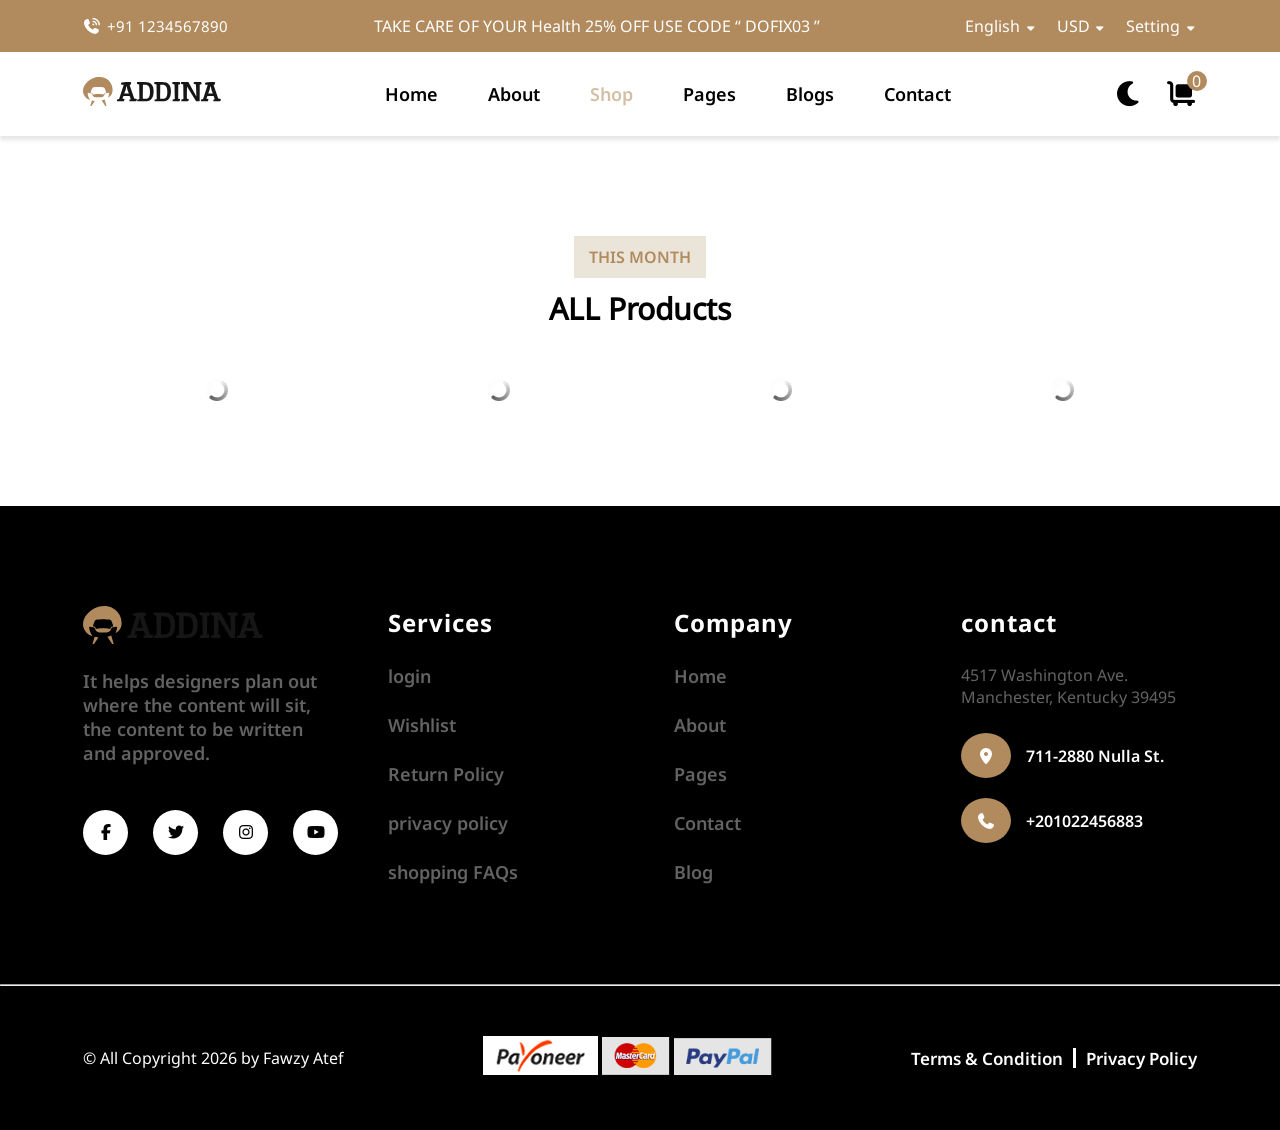
<file: product.html>
<!DOCTYPE html>
<html lang="en">
<head>
    <meta charset="UTF-8">
    <meta name="viewport" content="width=device-width, initial-scale=1.0">
    <link rel="shortcut icon" href="./images/image (4).svg" type="image/x-icon">
    <link rel="stylesheet" href="./styles/style.css">
    <!-- start icaons -->
    <link rel="stylesheet" href="./icons/fontawesome-free-7.0.1-web/css/all.min.css">
    <!-- end icaons -->
    <!-- Start AOS -->
    <!-- <link rel="stylesheet" href="./AOS/aos-master/dist/aos.css"> -->
    <!-- End AOS -->
    <!-- start slider -->
    <link rel="stylesheet" href="./SLIDER/slick/slick.css">
    <link rel="stylesheet" href="./SLIDER/slick/slick-theme.css">
    <!-- end slider -->
    <title> A D D I N A  |  Home </title>
</head>
<body>


    <!-- start navBar -->
        <div class="topNav">
            <p> <i class="fa-solid fa-phone-volume"></i> +91 1234567890 </p>
            <span> TAKE CARE OF YOUR Health 25% OFF USE CODE “ DOFIX03 ” </span>
            <div>
                <p> English <i class="fa-solid fa-caret-down"></i> </p>
                <p> USD <i class="fa-solid fa-caret-down"></i> </p>
                <p> setting <i class="fa-solid fa-caret-down"></i> </p>
            </div>
        </div>

        <nav>
            <div class="logo">
                <img src="./images/logo.svg" alt="">
            </div>

            <ul>
                <li>
                    <a href="./index.html" > Home </a>
                </li>
                <li>
                    <a href="./about.html"> About </a>
                </li>
                <li class="active">
                    <a href="./pages/product.html"> Shop </a>
                    <div class="dropDowne">
                        <ol>
                            <li> <a href="#"> Product Details </a> </li>
                            <li> <a href="#"> Product Details </a> </li>
                            <li> <a href="#"> Wishlist </a> </li>
                            <li> <a href="#"> Cart </a> </li>
                            <li> <a href="#"> Checkout </a> </li>
                        </ol>
                    </div>
                </li>
                
                <li>
                    <a href="#"> Pages </a>
                    <div>
                        <ol>
                            <li> <a href="#"> About </a> </li>
                            <li> <a href="#"> Services </a> </li>
                            <li> <a href="#"> Shop </a> </li>
                            <li> <a href="#"> Shop Details </a> </li>
                            <li> <a href="#"> Cart </a> </li>
                            <li> <a href="#"> Checkout </a> </li>
                            <li> <a href="#"> Contact </a> </li>
                        </ol>
                    </div>
                </li>
                <li>
                    <a href="#"> Blogs </a>
                    <div>
                        <ol>
                            <li> <a href="#"> Blog Details </a> </li>
                            <li> <a href="#"> Blog Details </a> </li>
                        </ol>
                    </div>
                </li>
                <li>
                    <a href=""> Contact </a>
                </li>
            </ul>
            <div class="right">
                <div class="mood"> 
                    <i class="fa-solid fa-moon dark"></i>
                    <i class="fa-solid fa-sun light "></i>
                </div>
                <div class="openCart"> 
                    <i class="fa-solid fa-cart-flatbed"></i>
                    <span class="amount"> 0 </span>
                </div>
                <div class="icon-menu">
                    <i class="fa-solid fa-bars-staggered"></i>
                </div>
            </div>
        </nav>

        <div class="navMune">
            <ol>
                <li> <a href="./index.html"> Home </a> </li>
                <li> <a href="./about.html"> About </a> </li>
                <li class="active"> <a href="./pages/product.html"> Shop </a> </li>
                <li> <a href="#"> Services </a> </li>
                <li> <a href="#"> Blog </a> </li>
                <li> <a href=""> Contact </a> </li>
            </ol>
        </div>
    <!-- end navBar -->

<!-- Start Collection -->
    <section class="collection">
        <div class="topSec" data-aos="fade-down">
            <div class="secTit">
                <span> THIS MONTH </span>
                <b> ALL Products </b>
            </div>
        </div>
        <div class="cards">
            <div class="gif" style="text-align: center;">
                <img src="./images/loading.gif" alt="">
            </div>
            <div class="gif" style="text-align: center;">
                <img src="./images/loading.gif" alt="">
            </div>
            <div class="gif" style="text-align: center;">
                <img src="./images/loading.gif" alt="">
            </div>
            <div class="gif" style="text-align: center;">
                <img src="./images/loading.gif" alt="">
            </div>
        </div>  
    </section>
    <!-- End Collection -->


    <div class="continerFooter">
        <div class="topFooter" data-aos="fade-up">
            <div>
                <img src="./images/logo.svg" alt="">
                <p> It helps designers plan out where the content will sit, the content to be written and approved.</p>
                <div class="social">
                    <div>
                        <i class="fa-brands fa-facebook-f"></i>
                    </div>
                    <div>
                        <i class="fa-brands fa-twitter"></i>
                    </div>
                    <div>
                        <i class="fa-brands fa-instagram"></i>
                    </div>
                    <div>
                        <i class="fa-brands fa-youtube"></i>
                    </div>
                </div>
            </div>
            
            <div>
                <b> Services </b>
                <p> login </p>
                <p> Wishlist</p>
                <p> Return Policy </p>
                <p> privacy policy </p>
                <p> shopping FAQs </p>
            </div>
            <div>
                <b> Company </b>
                <p> Home </p>
                <p> About </p>
                <p> Pages </p>
                <p> Contact </p>
                <p> Blog </p>
            </div>
            <div>
                <b> contact </b>
                <span> 4517 Washington Ave. Manchester, Kentucky 39495 </span>
    
                <div>
                    <p> <i class="fa-solid fa-location-dot"></i> 711-2880 Nulla St.</p>
                    <p> <i class="fa-solid fa-phone"></i> +201022456883</p>
    
                </div>
            </div>
        </div>
            <hr>
        <footer>
            <b> ©️ All Copyright 2026 by Fawzy Atef </b>
            <div>
                <img src="./images/payoneer.png" alt="">
                <img src="./images/maser.png" alt="">
                <img src="./images/paypal.png" alt="">
                
            </div>
            <div>
                <p> Terms & Condition </p>
                <span></span>
                <p> Privacy Policy </p>
            </div>
        </footer>

    </div>
    <!-- Start Footer -->
    <!-- End Footer -->


    <div class="topScrol">
        <i class="fa-brands fa-autoprefixer"></i>
    </div>

    <div class="shadwo"></div>
    <!-- Start Cart -->
    <div class="cart">
        <div class="closeCart">
            <i class="fa-solid fa-xmark"></i>
        </div>
        <h2> Cart <span> Items </span></h2>
        <div class="contener">
            <p> Your Cart IS Empty</p>
        </div>
        <hr>
        <div class="finalPrice">
            <p> Total </p>
            <span class="total"> $40.00 </span>
        </div>
    </div>
    <!-- End Cart -->
    <!-- <div class="checkedBox">
        <i class="fa-solid fa-check-double"></i>
        <p> </p>
        <div> 
            <button> Close </button>
            <button> Go Cart </button>
        </div>
    </div>
     -->
    
    <script src="./scripts/jQuery.js"></script>
    <!-- <script src="./AOS/aos-master/dist/aos.js"></script> -->
    <script src="./SLIDER/slick/slick.min.js"></script>
    <script src="./scripts/products.js"></script>
    
</body>
</html>
</file>
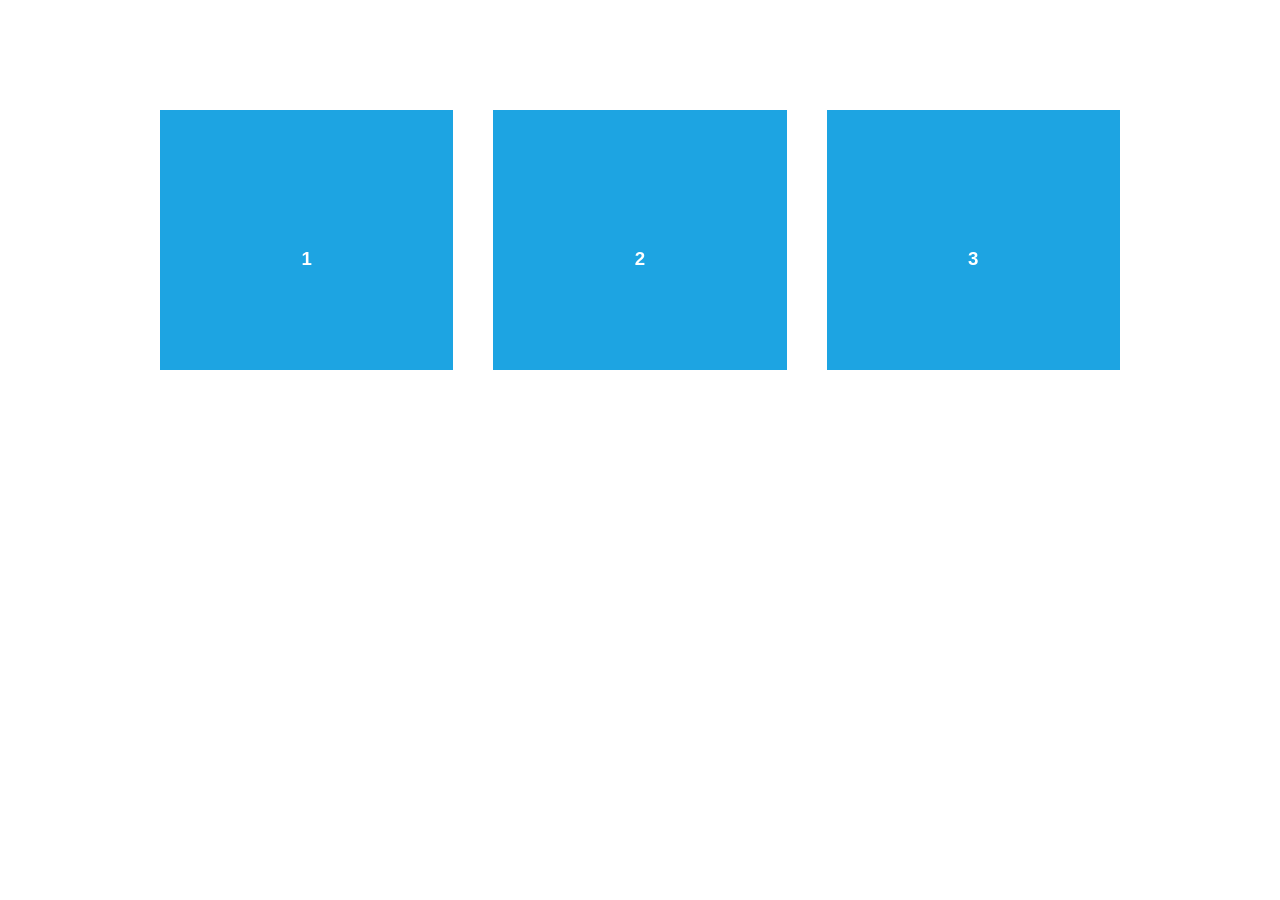
<file: AOS/aos-master/demo/async.html>
<!DOCTYPE html>
<html>
  <head>
    <meta charset="utf-8">
    <title>AOS - Animate on scroll library</title>
    <meta name="viewport" content="width=device-width">
    <link rel="stylesheet" href="css/styles.css" />
    <link rel="stylesheet" href="../dist/aos.css" />
  </head>
  <body>
    <div id="aos-demo" class="aos-all"></div>

    <script src="../dist/aos.js"></script>
    <script>
      AOS.init({
        easing: 'ease-in-out-sine'
      });

      setInterval(addItem, 300);

      var itemsCounter = 1;
      var container = document.getElementById('aos-demo');

      function addItem () {
        if (itemsCounter > 42) return;
        var item = document.createElement('div');
        item.classList.add('aos-item');
        item.setAttribute('data-aos', 'fade-up');
        item.innerHTML = '<div class="aos-item__inner"><h3>' + itemsCounter + '</h3></div>';
        container.appendChild(item);
        itemsCounter++;
      }
    </script>
  </body>
</html>
</file>
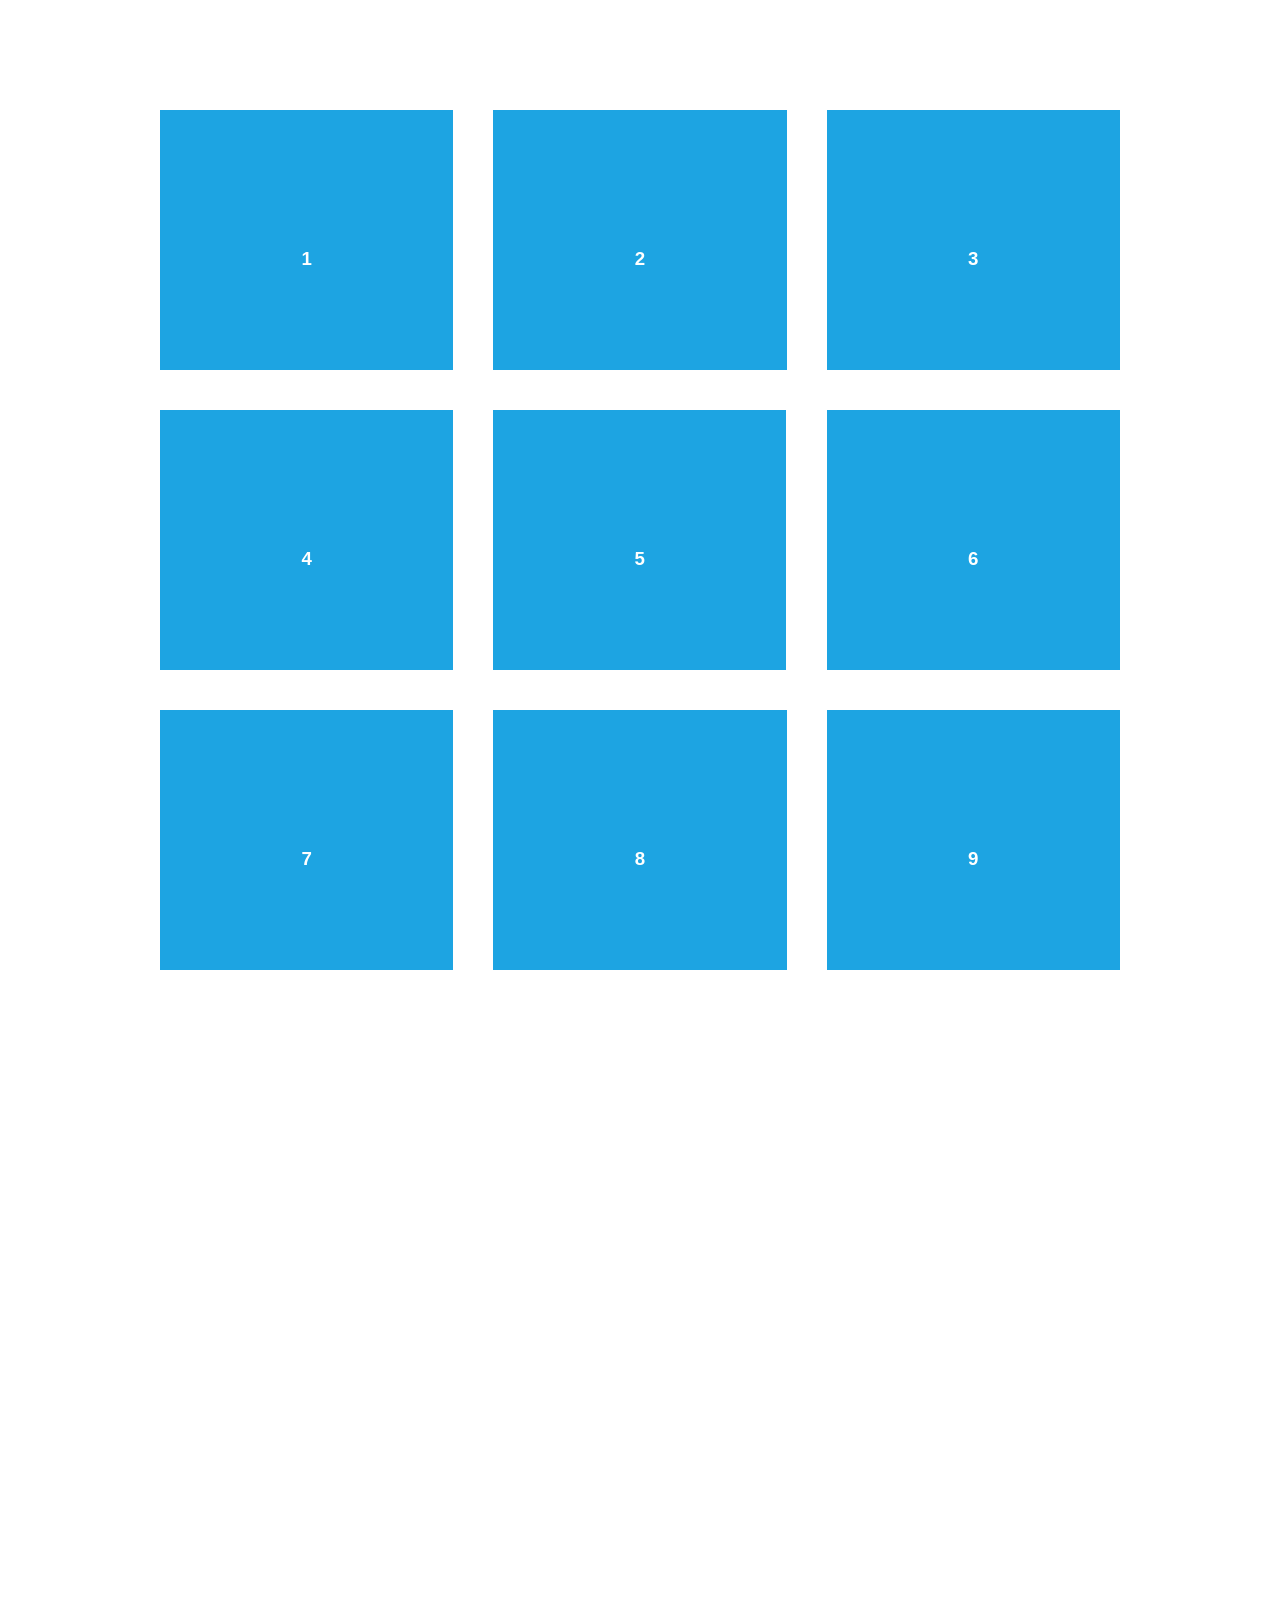
<file: AOS/aos-master/demo/simple.html>
<!DOCTYPE html>
<html>
  <head>
    <meta charset="utf-8">
    <title>AOS - Animate on scroll library</title>
    <meta name="viewport" content="width=device-width">
    <link rel="stylesheet" href="css/styles.css" />
    <link rel="stylesheet" href="../dist/aos.css" />
    <!--[if lt IE 9]>
    <script src="//html5shiv.googlecode.com/svn/trunk/html5.js"></script>
    <![endif]-->
  </head>
  <body>
    <div id="transcroller-body" class="aos-all">
      <div class="aos-item" data-aos="fade-up">
        <div class="aos-item__inner"><h3>1</h3></div>
      </div>
      <div class="aos-item" data-aos="fade-down">
        <div class="aos-item__inner"><h3>2</h3></div>
      </div>
      <div class="aos-item" data-aos="zoom-out-down">
        <div class="aos-item__inner"><h3>3</h3></div>
      </div>
      <div class="aos-item" data-aos="flip-down">
        <div class="aos-item__inner"><h3>4</h3></div>
      </div>
      <div class="aos-item" data-aos="flip-up">
        <div class="aos-item__inner"><h3>5</h3></div>
      </div>
      <div class="aos-item" data-aos="fade-down">
        <div class="aos-item__inner"><h3>6</h3></div>
      </div>
      <div class="aos-item" data-aos="fade-in">
        <div class="aos-item__inner"><h3>7</h3></div>
      </div>
      <div class="aos-item" data-aos="fade-down">
        <div class="aos-item__inner"><h3>8</h3></div>
      </div>
      <div class="aos-item" data-aos="fade-in">
        <div class="aos-item__inner"><h3>9</h3></div>
      </div>
      <div class="aos-item" data-aos="fade-down">
        <div class="aos-item__inner"><h3>10</h3></div>
      </div>
      <div class="aos-item" data-aos="fade-up">
        <div class="aos-item__inner"><h3>11</h3></div>
      </div>
      <div class="aos-item" data-aos="fade-down">
        <div class="aos-item__inner"><h3>12</h3></div>
      </div>
      <div class="aos-item" data-aos="fade-in">
        <div class="aos-item__inner"><h3>13</h3></div>
      </div>
      <div class="aos-item" data-aos="fade-up">
        <div class="aos-item__inner"><h3>14</h3></div>
      </div>
      <div class="aos-item" data-aos="fade-in">
        <div class="aos-item__inner"><h3>15</h3></div>
      </div>
      <div class="aos-item" data-aos="fade-up">
        <div class="aos-item__inner"><h3>16</h3></div>
      </div>
      <div class="aos-item" data-aos="fade-down">
        <div class="aos-item__inner"><h3>17</h3></div>
      </div>
      <div class="aos-item" data-aos="fade-up">
        <div class="aos-item__inner"><h3>18</h3></div>
      </div>
      <div class="aos-item" data-aos="zoom-out">
        <div class="aos-item__inner"><h3>19</h3></div>
      </div>
      <div class="aos-item" data-aos="fade-up">
        <div class="aos-item__inner"><h3>20</h3></div>
      </div>
      <div class="aos-item" data-aos="zoom-out">
        <div class="aos-item__inner"><h3>21</h3></div>
      </div>
      <div class="aos-item" data-aos="fade-in">
        <div class="aos-item__inner"><h3>22</h3></div>
      </div>
      <div class="aos-item" data-aos="zoom-out-up">
        <div class="aos-item__inner"><h3>23</h3></div>
      </div>
      <div class="aos-item" data-aos="zoom-out-down">
        <div class="aos-item__inner"><h3>24</h3></div>
      </div>
      <div class="aos-item" data-aos="fade-in">
        <div class="aos-item__inner"><h3>25</h3></div>
      </div>
      <div class="aos-item" data-aos="fade-in">
        <div class="aos-item__inner"><h3>26</h3></div>
      </div>
      <div class="aos-item" data-aos="fade-in">
        <div class="aos-item__inner"><h3>27</h3></div>
      </div>
      <div class="aos-item" data-aos="fade-in">
        <div class="aos-item__inner"><h3>28</h3></div>
      </div>
      <div class="aos-item" data-aos="fade-in">
        <div class="aos-item__inner"><h3>29</h3></div>
      </div>
      <div class="aos-item" data-aos="fade-in">
        <div class="aos-item__inner"><h3>30</h3></div>
      </div>
      <div class="aos-item" data-aos="fade-in">
        <div class="aos-item__inner"><h3>31</h3></div>
      </div>
      <div class="aos-item" data-aos="fade-in">
        <div class="aos-item__inner"><h3>32</h3></div>
      </div>
      <div class="aos-item" data-aos="fade-in">
        <div class="aos-item__inner"><h3>33</h3></div>
      </div>
      <div class="aos-item" data-aos="fade-in">
        <div class="aos-item__inner"><h3>34</h3></div>
      </div>
      <div class="aos-item" data-aos="fade-in">
        <div class="aos-item__inner"><h3>35</h3></div>
      </div>
      <div class="aos-item" data-aos="fade-in">
        <div class="aos-item__inner"><h3>36</h3></div>
      </div>
      <div class="aos-item" data-aos="fade-in">
        <div class="aos-item__inner"><h3>37</h3></div>
      </div>
      <div class="aos-item" data-aos="fade-in">
        <div class="aos-item__inner"><h3>38</h3></div>
      </div>
      <div class="aos-item" data-aos="fade-in">
        <div class="aos-item__inner"><h3>39</h3></div>
      </div>
      <div class="aos-item" data-aos="fade-in">
        <div class="aos-item__inner"><h3>40</h3></div>
      </div>
      <div class="aos-item" data-aos="fade-in">
        <div class="aos-item__inner"><h3>41</h3></div>
      </div>
      <div class="aos-item" data-aos="fade-in">
        <div class="aos-item__inner"><h3>42</h3></div>
      </div>
    </div>

    <script src="../dist/aos.js"></script>
    <script>
      AOS.init({
        easing: 'ease-in-out-sine'
      });
    </script>

    <!-- <script src="//cdnjs.cloudflare.com/ajax/libs/require.js/2.1.11/require.min.js"></script>
    <script>
      requirejs.config({
          baseUrl: '../dist',
      });

      require(['aos'], function(AOS){
          AOS.init({
              easing: 'ease-in-out-sine'
          });
      });
    </script> -->
  </body>
</html>
</file>
<file: styles/style.css>
*{
    padding: 0;
    margin: 0;
    box-sizing: border-box;
    transition: .3s;
}

/* strat sony font */
@font-face {
    font-family: 'sony-regular';
    src: url(../fonts/static/NotoSans-Regular.ttf) format('woff2');
}
@font-face {
    font-family: 'sony-semiBold';
    src: url(../fonts/static/NotoSans-SemiBold.ttf) format('woff2');
}
@font-face {
    font-family: 'sony-bold';
    src: url(../fonts/static/NotoSans-Bold.ttf) format('woff2');
}
/* end sony font */

/* start var */
:root {
    /* الألوان الأساسية - الوضع الفاتح */
    --main-color : #d3bfa6;
    --nav-color : #b18b5e;
    --second-color : #f6f4ee;
    --third-color : #ebe5d9 ;
    --text-color : #636363;
    --dark-color : #000;
    --light-color : #fff ;

    /* متغيرات الثيم التفاعلية */
    --bg-body: var(--light-color);      /* خلفية الصفحة */
    --bg-card: var(--second-color);     /* خلفية الكروت */
    --main-text: var(--dark-color);     /* لون العناوين */
    --sec-text: var(--text-color);      /* لون الفقرات */
    --border-color: var(--third-color); /* لون الحدود */
    --body-three :  'sony-bold';
    --body-two :  'sony-semiBold';
    --body-one :  'sony-regular';

}

/* الوضع الداكن (بدرجات الكافيه) */
body.dark {
    --bg-body: #2C1E16;    /* كافيه غامق جداً للخلفية */
    --bg-card: #3D2B1F;    /* درجة كافيه أفتح قليلاً للكروت */
    --main-text: #F6F4EE;  /* لون كريمي فاتح للعناوين */
    --sec-text: #D3BFA6;   /* لون كافيه فاتح للنصوص الفرعية */
    --border-color: #4A3528; 
    
    --nav-color: #140b02; 
}

body {
    background-color: var(--bg-body);
    color: var(--main-text);
    font-family: var(--body-one);
    transition: all 0.4s ease; 
    overflow-x: hidden;
    min-height: 100vh;
    display: flex;
    flex-direction: column;

}

.continerFooter{
    margin-top: auto;
}



/* start navbar */

.topNav{
    transition: .3s;
    padding: 15px 6.5%;
    background-color: var(--nav-color);
    color: var(--light-color);
    display: flex;
    justify-content: space-between;
    align-items: center;
    font-weight: 500;
}
.topNav > p {
    cursor: pointer;
    font-size: 15px;
}
.topNav > p i{

    padding-right: 20px;    
}
.topNav > div {
    display: flex;
    justify-content: space-between;
    align-items: center;
    gap: 20px;
    text-transform: capitalize;

}
.topNav > div p{
    cursor: pointer;
}
.topNav > div p i{
    font-size: 10px;
}

nav{
    display: flex;
    justify-content: space-between;
    align-items: center;
    padding: 20px 6.5%;
    position: sticky;
    top: 0;
    left: 0;
    width: 100%;
    box-shadow: 0px 4px 4px rgba(0, 0, 0, 0.1);
    z-index: 999;
    background-color: var(--light-color);
}

nav .logo img{
    width: 100%;
}
nav ul{
    display: flex;
    justify-content: space-between;
    align-items: center;
    gap: 20px;
    list-style: none;
    font-family: var(--body-two);
}
nav ul > li{
    padding: 10px 15px;
    position: relative;
}

nav ul > li a{
    color: var(--dark-color);
    text-decoration: none;
    font-size: 18px;
    transition: .3s;
}
nav ul > li.active a{
    color: var(--main-color);
}
nav ul > li a:hover{
    color: var(--nav-color);
}
nav ul > li div{
    position: absolute;
    top: 100%;
    left: 0;
    width: 250px;
    background-color: var(--light-color);
    box-shadow: 5px 5px 5px rgba(0, 0, 0, 0.1);
    opacity: 0;
    visibility: hidden;
    transition: .5s;
    transform-origin: top;
    transform: scaleY(0);
}
nav ul > li:hover div{
    opacity: 1;
    transform: scaleY(1);
    visibility: visible;

    
}
nav ul li div ol{
    list-style: none;
}
nav ul li div ol li{
    padding: 12px 22px;
    border-bottom: .1px solid var(--text-color);
}
nav ul li div ol li:hover{
    background-color: var(--nav-color);
}
nav ul li div ol li:hover a{
    color: var(--light-color);
}

nav ul li div ol li a{
    font-size: 14px;
}
nav .right{
    display: flex;
    justify-content: space-between;
    align-items: center;
    gap: 20px;
}
nav .right div{
    position: relative;
    cursor: pointer;
}
nav .right div .light{
    display: none;
}
nav .right div i{
    font-size: 25px;
}
nav .right div span{
    position: absolute;
    top: -10px;
    right: -10px;
    width: 20px;
    height: 20px;
    border-radius: 50%;
    display: flex;
    justify-content: center;
    align-items: center;
    color: var(--light-color);
    background-color: var(--nav-color);
}
nav .right .icon-menu{
    transition: .5s;
    cursor: pointer;
    font-size: 25px;
    margin-left: 20px;
}
nav .right .icon-menu.open{
    transform: rotate(90deg);
    box-shadow:  0 0 5px  var(--dark-color);
}
nav .right .icon-menu:hover{
    transform: rotate(90deg);
}
/* end navbar */


/* Start  Header */
.header{

    margin: 50px 0 0 0 ;
    padding: 100px 6%;
    background: url(../images/bg.png)no-repeat ;
    background-size: cover;
    display: grid;
    grid-template-columns: repeat(2 , 1fr);
    gap: 100px;
    justify-content: center;
    align-items: center;
    margin-top: 0;

}
.header .left{
    display: flex;
    flex-direction: column;
    gap: 20px;
}
.header .left span{
    padding: 10px 10px;
    background-color: var(--third-color);
    width: max-content;
    color: var(--nav-color);
    font-family: var(--body-two);
    letter-spacing: 2px;
    font-size: 12px;
}
.header .left h1{
    font-family: var(--body-three);
    font-size: 70px;
    text-transform: capitalize;
    line-height: 1;
}
.header .left p{
    color: var(--text-color);
    opacity: .5;
    
}
.header .left .btns{
    display: flex;
    align-items: center;
    gap: 30px;
    margin-top: 20px;
    font-family: var(--body-two);
}
.header .left .btns > button{
    border: 1px solid transparent;
    padding: 20px 40px;
    color: var(--light-color);
    background-color: var(--nav-color);
    font-size: 18px;
    cursor: pointer;
}
.header .left .btns > button:hover{
    
    border: 1px solid var(--nav-color);
    padding: 20px 40px;
    color: var(--nav-color);
    background-color: transparent;
}
.header .left .btns > button:last-child{
    font-size: 18px;
    border: 1px solid var(--nav-color);
    padding: 20px 40px;
    color: var(--nav-color);
    background-color: transparent;
    font-size: 16px;
}
.header .left .btns > button:last-child:hover{
    border: 1px solid transparent;
    padding: 20px 40px;
    color: var(--light-color);
    background-color: var(--nav-color);

}

.header .right div{
    width: 430px;
    height: 430px;
    background-color: var(--nav-color);
    border-radius: 50%;
}
.header .right div img{
    width: 480px; 
}


/* End  Header */

/* Start Global  */
section{
    margin: 100px 6.5%;
    align-items: center;
    justify-content: center;
}
.btn{
    border: 1px solid transparent;
    padding: 20px 40px;
    color: var(--light-color);
    background-color: var(--nav-color);
    font-size: 18px;
    cursor: pointer;
    width: max-content;
}
.secTit{
    display: flex; 
    flex-direction: column;
    justify-content: center;
    align-items: center;
    gap: 10px; 

    
}
.secTit span{
    padding: 10px 15px;
    background-color: var(--third-color);
    width: max-content;
    color: var(--nav-color);
    font-family: var(--body-two);
}
.secTit b{
    font-size: 30px;
}
/* End Global  */

/* Start Enfo */
.enfo{
    display: grid;
    grid-template-columns: repeat(4 , 1fr);
    gap: 30px;
}
.enfo > div{
    display: flex;
    align-items: center;
    justify-content: center;
    gap: 15px;
}

/* End Enfo */

/* Start Offer */
.offers{
    display: grid;
    grid-template-columns: repeat(2 , 1fr);
    gap: 30px;
}
.offers > div{
    display: flex;
    flex-direction: column;
    gap: 10px;
    background: url(../images/off-01.png);
    background-size: cover;
    width: 600px;
    padding: 70px;
    border-radius: 3px;
}
.offers > div:last-child{
    background: url(../images/off-02.png);
    background-size: cover;
}
.offers > div span{
    color: var(--nav-color);
}   
.offers > div p{
    
    font-size: 25px;
    font-weight: bold;
}
.offers > div button {
    padding: 15px 20px;
    margin-top: 20px;
}
.offers > div button:hover{
    background-color: var(--main-color);
    color: var(--light-color);
}
.offers > div button i{
    font-size: 14px;
}
/* End Offer */

/* Start Featured Product */
.featuredProduct *{
    transition: none;
}
.featuredProduct {
    position: relative;
}

.featuredProduct .secTit span{
    padding: 5px 10px;
}
.featuredProduct .secTit b{
    font-size: 50px;
}
.cards{
    display: grid;
    grid-template-columns: repeat(4 , 1fr);
    align-items: center;
    justify-content: center;
    margin-top: 50px;
    gap: 15px;
    position: relative;
}
.cards .card{
    display: flex;
    flex-direction: column;
    position: relative;
    margin-top: 20px;
    
}
.cards .card:hover img{
    transform: scale(1.1);
    transition: .3s;
}
.cards .card del{
    position: absolute;
    top: 20px;
    left: 20px;
    color: var(--text-color);
    opacity: .8;
    text-decoration: none;
    background-color: var(--nav-color);
    color: var(--light-color);
    border-radius: 15px;
    font-weight: 600;
    padding: 5px 8px;
    font-size: small;
}
.cards .card div:first-child{
    background-color: var(--third-color);
    display: flex;
    align-items: center;
    justify-content: center;
    width: 100%;
    position: relative;
    padding: 60px 0;
}
.cards .card div:first-child img{
    height: 100%;
    width: 90%;
    transition: .3s;
}
.cards .card div:first-child .icons {
    display: flex;
    transition: .3s;
    justify-content: space-between;
    padding: 10px;
    position: absolute;
    bottom: 50px;
    left: 50%;
    transform: translate(-50% , 50%) scaleY(0);
    opacity: 0;
    
}
.cards .card:hover div:first-child .icons {
    opacity: 1;
    transform: translate(-50% , 50%) scaleY(1);
    transition: .3s;
    
}

.cards .card div:first-child .icons .iconEnf{
    transition: .3s;
    margin-right: 10px;
    background-color: var(--nav-color);
    width: 45px;
    height: 45px;
    border-radius: 50%;
    color: var(--light-color);
    background-color: var(--nav-color);
    display: flex;
    align-items: center;
    justify-content: center;
    cursor: pointer;
    position: relative;
}
.cards .card div:first-child .icons .iconEnf > span{
    position: absolute;
    top: -80%;
    right: -50%;
    width: max-content;
    padding: 5px 10px;
    border-radius: 10px;
    background-color: var(--dark-color);
    color: var(--light-color);
    font-size: 12px;
    transition: .3s;
    opacity: 0;
    transform: scaleY(0);
    transform-origin: bottom;
}
.cards .card div:first-child .icons .iconEnf:hover > span{
    opacity: 1;
    transform: scaleY(1);
}
.cards .card div:first-child .icons .iconEnf i{
    
    margin: 0;
}

.cards .card .cardB b{
    font-size: 22px;
    cursor: pointer;
    transition: .3s;
}
.cards .card .cardB b:hover{
    color: var(--nav-color);
}
.cards .card .cardB {
    
    width: 100%;
    margin-top: 10px;
    display: flex;
    flex-direction: column;
    gap: 5px;
    margin-top: 15px; 
    
}
.cards .card .cardB p{
    color: var(--text-color);
    opacity: .8;
    font-size: 14px;
}
.cards .card .cardB .stars{
    color: gold;
    transition: .3s;
}
.cards .card .cardB .stars i{
    cursor: pointer;
    transition: .3s;
}
.cards .card .cardB span{
    color: var(--nav-color);
    font-weight: 600;
    font-size: 20px;
}


.featuredProduct  .arrows div{
    width: 50px;
    height: 50px;
    border-radius: 50%;
    background-color: var(--light-color);
    color: var(--dark-color);
    display: flex;
    align-items: center;
    justify-content: center;
    cursor: pointer;
    outline: 4px solid var(--light-color);
    position: absolute;
    top:50%;
    transition: .3s;
    
    transform: translateY(-50%);
}

.featuredProduct  .arrows div:hover{
    background-color: var(--nav-color);
    color: var(--light-color);
    
}
.featuredProduct  .arrows div:first-child{
    
    left: -30px;
}
.featuredProduct  .arrows div:last-child{
    left: unset;
    right: -30px;
}
.featuredProduct .slider{
    display: block ! important;
    transition: none ! important;
}
.featuredProduct .slider .card{
    display: inline-block ! important   ;
    transition: none ! important;
}
.featuredProduct .slick-track{
    padding: 20px 0;
}
.featuredProduct .slick-slide{
    
    margin: 0 7.5px;
}

/* End Featured Product */

/* Start live Furniture */
.liveFurniture{
    background-color: var(--second-color);
    display: grid;
    grid-template-columns: repeat(2,1fr);
    align-items: center;
    justify-content: space-between;
}
.liveFurniture .left{
    padding: 30px 6.5%;
    height: 100%;
    margin-top: 40px;

}
.liveFurniture .left div:first-child{
    padding: 25px;
    background-color: var(--nav-color);
    color: var(--light-color);

}
.liveFurniture .left div:last-child{
    display: flex;
    flex-direction: column;
    gap: 20px;
    background-color: var(--nav-color);
    border: 2px solid var(--light-color);
    padding: 30px;
}
.liveFurniture .left div span{
    font-family: var(--body-two);
    font-size: 20px;
}
.liveFurniture .left div b{
    font-size: 50px;
    font-family: var(--body-three);
}
.liveFurniture .left div button{
    background-color: var(--light-color);
    color: var(--dark-color);
    font-size: 16px;
    font-weight: 600;
    margin-top: 20px;
}

.liveFurniture .right div img{
    height: 100%;
    width: 100%;
}
/* End live Furniture */

/* Start Deals */
.deals{
    display: grid;
    grid-template-columns: repeat(2,1fr);
    gap: 20px;
}
.deals .left{
    background: url(../images/ad-discount.png);
    background-size: cover;
    padding: 20px;


}
.deals .left div{
    display: flex;
    flex-direction: column;
    gap: 15px;
    border: 2px solid #fff;
    padding: 80px 50px;
    color: #fff;
}
.deals .left div span{
    font-size: 20px;
    font-family: var(--body-two);
}
.deals .left div b{
    font-size: 50px;
}
.deals .left div .btn{
    background-color: transparent;
    color: #fff;
    border: 2px solid #fff;
    font-size: 16px;
    font-weight: 600;
    margin-top: 30px;
}
    .deals .left div .btn:hover{
        background-color: var(--nav-color);
        border: 2px solid transparent;
    }
.deals .right {
    padding: 20px;
    background: url(../images/ad-timer.png);
    color: #fff;
}
.deals .right > div{
    display: flex;
    flex-direction: column;
    gap: 10px;
    align-items: center;
    justify-content: center;
    border: 2px solid #fff;
    padding: 80px 50px;
}
.deals .right > div span{
    font-size: 20px;
    font-family: var(--body-two);
}
.deals .right > div b{
    font-family: var(--body-three);
    font-size: 40px;
}

.deals .right > div div {
    margin-top: 15px;
    display: flex;
    gap: 25px;
    align-items: center;
    justify-content: center;
}
.deals .right > div div .counter{
    display: flex;
    flex-direction: column;
    align-items: center;
    justify-content: center;
    gap: 5px;
    width: 90px;
    padding: 5px 0;
    background: #4d727c;
}
.deals .right > div div .counter p{
    font-size: 30px;
    font-weight: 800;
    font-family: var(--body-three);
}
.deals .right > div div .counter  span{
    font-family: var(--body-one);
    font-weight: 300;
    font-size: 16px;
    border-top: 1px solid #fff;
    width: 100%;
    text-align: center;
    padding: 5px 0;
}

.deals .right > div .btn{
    background-color: transparent;
    color: #fff;
    border: 2px solid #fff;
    font-size: 16px;
    font-weight: 600;
    margin: 27px 0;
}
.deals .right > div .btn:hover{
    background-color: var(--nav-color);
    border: 2px solid transparent;
}
/* End Deals */

/* Start  Feadback */
.feadback{
    padding: 100px 6.5%;
    background: url(../images/bg.jpg) no-repeat center center;
    background-size: cover;
    color: #fff;
    display: flex;
    flex-direction: column;
    gap: 20px;
    align-items: center;
    justify-content: center;
}

.feadback .secTit span{
    background-color: #444444   ;
}
.feadback .secTit b{
    font-size: 50px;
}
.feadback .continer{
    margin-top: 50px;
    display: grid;
    grid-template-columns: repeat(3, 1fr);
    gap: 30px;
    align-items: center;
    justify-content: center;
}
.feadback .continer .card{
    background-color: #fff;
    color: #000;
    padding: 30px;
    border-radius: 10px;
}
.feadback .continer .card .topCard{
    display: flex;
    justify-content: space-between;
    align-items: center;
}
.feadback .continer .card .topCard div{
    display: flex;
    flex-direction: column;
    gap: 3px;
}

.feadback .continer .card .topCard div .stars img{
    width: 100%;
}
.feadback .continer .card .topCard div b{
    font-size: 23px;
    margin-top: 5px;
    
}
.feadback .continer .card .topCard div p{
    font-size: 15px;
} 
.feadback .continer .card .bottomCard{
    margin-top: 10px;
}
.feadback .continer .card .bottomCard p{
    font-size: 14px;
    opacity: .8;
    color: var(--text-color);
}
.feadback  .arrow{
    margin-top: 50px;
    display: flex;
    justify-content: center;
    align-items: center;
    gap: 15px;
}
.feadback  .arrow i{
    width: 60px;
    height: 60px;
    border-radius: 50%;
    border: 1px solid var(--nav-color);
    color: var(--nav-color);
    display: flex;
    justify-content: center;
    align-items: center;
    font-size: 18px;
    cursor: pointer;
}
.feadback  .arrow i:hover{
    background-color: var(--nav-color);
    color: #fff;
}

/* End Feadback */

/* Start Best Sellers */

.bestSellers .secTit{
    align-items: flex-start;
}

.bestSellers .secTit b{
    font-size: 40px;
}
.bestSellers .items{
    display: grid;
    grid-template-columns: repeat(3 , 1fr);
    align-items: center;
    justify-content: center;
    gap: 50px;
    margin-top: 30px;
}
.bestSellers .items .best{
    display: flex;
    align-items: center;
    justify-content: center;
    gap: 25px;
    margin-top: 20px;
}

.bestSellers .items .best div:first-child img{
    width: 100%;
    height: 100%;
}
.bestSellers .items .best div:last-child{
    display: flex;
    flex-direction: column;
    gap: 10px;
}
.bestSellers .items .best div:last-child p{
    font-size: 22px;
    font-family: var(--body-two);
    cursor: pointer;
}
.bestSellers .items .best div:last-child p:hover{
    color: var(--nav-color);
}
.bestSellers .items .best div:last-child span{
    font-size: 18px;
    color: var(--nav-color);
    font-weight: 500;
}
.bestSellers .items .best div:last-child .stars{
    display: flex;
    flex-direction: row;
    gap: 3px;
    color: gold;
}
.bestSellers .items .best div:last-child .stars i{
    cursor: pointer;
}

/* End Best Sellers */

/* Start Recent Blogs */
.blogs{
    padding: 100px 6.5%;
    background-color: var(--second-color);
}

.blogs .secTit b{
    font-size: 50px;
}
.blogs .blogItems{
    display: grid;
    align-items: center;
    justify-content: center;
    grid-template-columns: repeat(2 , 1fr);
    gap: 30px;
}
.blogs .blogItems .blog{
    display: flex;
    justify-content: center;
    background-color: var(--light-color);
    padding: 30px;
    gap: 20px;
    margin-top: 30px;
    border-radius: 5px;
}
.blogs .blogItems .blog div:first-child{
    display: flex;
    flex-direction: column;
    gap: 15px;
}
.blogs .blogItems .blog div:first-child span{
    font-size: 14px;
    border-radius: 15px;
}
.blogs .blogItems .blog div:first-child p{
    font-size: 14px;
    color: var(--text-color);
}
.blogs .blogItems .blog div:first-child b{
    font-size: 26px;
    font-weight: 600;
    font-family: var(--body-three);
    letter-spacing: 1px;
    cursor: pointer;
}
.blogs .blogItems .blog div:first-child b:hover{
    color: var(--nav-color);
}
.blogs .blogItems .blog div:first-child i{
    width: 60px;
    height: 60px;
    background-color: var(--third-color);
    display: flex;
    align-items: center;
    justify-content: center;
    border-radius: 50%;
    color: var(--nav-color);
    cursor: pointer;
    margin-top: 20px;
}
.blogs .blogItems .blog div:first-child i:hover{
    background-color: var(--nav-color);
    color: var(--second-color);
}

.blogs .blogItems .blog div:last-child img{
    width: 100%;
    height: 100%;
}
/* End Recent Blogs */

/* Start community */
.community{
    display: grid;
    grid-template-columns: repeat(3 , 1fr);
    align-items: center;
    justify-content: center;
    gap: 30px;
}
.community div{
    padding: 30px;
    display: flex;
    flex-direction: column;
    gap: 15px;
}
.community div:first-child{
    background-color: #d9f3fb;
}
.community div:nth-child(2){
    background-color: #f9ffe0;
}
.community div:last-child div{
    display: flex;
    align-items: center;
    justify-content: space-between;
    gap: 15px;
    flex-direction: row; 
    margin: 1px auto;
}
.community div:last-child {
    background-color: #ffe2e5;
    gap: 5px;
}
.community div:last-child div div {
    background-color: #000;
    padding: 15px 20px;
}
.community div:last-child div div img{
    width: 100%;
    height: 100%;
}
.community div p{
    font-family: var(--body-two);
    font-size: 30px;
}
.community div  span{
    color: var(--text-color);
}
.community div button{  
    background-color: transparent;
    border: 1px solid #383636;
    color: #383636;
    margin: 20px 0;
    font-size: 14px;
    padding: 18px 28px;
    
}
.community div button:hover{
    background-color: var(--nav-color);
    color: var(--second-color);
}
.community div button i{
    font-size: 14px;
}
/* End community */

/* Start brand */
.brand{
    display: flex;
    justify-content: space-between;

}
.brand div{
    width: 180px;
    display: flex;
    align-items: center;
    justify-content: center;
    padding: 20px;
}
.brand div img{

    width: 100%;
    height: 100%;
    animation: one 1s  infinite linear alternate;
    transition: .3s all ease-in-out;

}
@keyframes one {
    100%{
        transform: scale(1);

    }
    0%{ 
        transform: scale(0);

    }
    
    50%{
        transform: scale(1);
    }
}
/* End brand */

/* Start footer */
.topFooter{
    padding: 100px 6.5%;
    display: grid;
    grid-template-columns: repeat(4 , 1fr);
    gap: 50px;
    background-color: var(--dark-color);
    color: var(--light-color);
}
.topFooter > div{
    display: flex;
    flex-direction: column;
    gap: 25px; 
    
}
.topFooter > div > p{
    color: var(--text-color);
    font-size: 18px;
    cursor: pointer;
    font-family: var(--body-two);
}
.topFooter > div > p:hover{
    color: var(--light-color);
    transform: translateX(9px);
}
.topFooter > div b{
    font-size: 24px;
    font-weight: 600;
    font-family: var(--body-three);
    letter-spacing: 1px;
}

.topFooter div:first-child img{
    width: 180px;
}
.topFooter div:first-child p{
    color: var(--text-color);
    font-size: 18px;
}
.topFooter div:first-child .social{
    display: flex;
    flex-direction: row;
    gap: 25px;
    margin-top: 20px;
}
.topFooter div:first-child .social div{
    width: 45px;
    height: 45px;
    background-color: var(--light-color);
    color: var(--dark-color);
    border-radius: 50%;
    display: flex;
    align-items: center;
    justify-content: center;
    cursor: pointer;
}
.topFooter div:first-child .social div:hover{
    background-color: var(--nav-color);
    color: var(--light-color);
    transform: translateY(-8px);
}

.topFooter div:nth-child(4)  span{
    color: var(--text-color);
}
.topFooter div:nth-child(4) div {
    display: flex;
    flex-direction: column;
    gap: 20px;
}
.topFooter div:nth-child(4) div p {
    display: flex;
    flex-direction: row;
    gap: 15px;
    align-items: center;
    font-family: var(--body-two);
    
}
.topFooter div:nth-child(4) div p i{
    width: 50px;
    height: 45px;
    background-color: var(--nav-color);
    color: var(--light-color);
    border-radius: 50%;
    display: flex;
    align-items: center;
    justify-content: center;
    cursor: pointer;
}
.topFooter div:nth-child(4) div p i:hover{
    background-color: var(--light-color);
    color: var(--nav-color);
}

footer{
    padding: 50px 6.5%;
    display: flex;
    justify-content: space-between;
    align-items: center;
    background-color: var(--dark-color);
    color: var(--light-color);
}
footer b{
    font-weight: 300;
}
footer div:first-child{
    display: flex;
    flex-direction: row;
    align-items: center;
    justify-content: center;
    gap: 100px;
}

footer div:first-child  img{
    width: 100%;
}
footer div:last-child{
    display: flex;
    flex-direction: row;
    align-items: center;
    justify-content: center;
    gap: 10px;
}

footer div:last-child  p{
    font-family: var(--body-two);
    font-size: 17px;
    cursor: pointer;
}
footer div:last-child  p:hover{
    color: var(--nav-color);
}
footer div:last-child span{
    width: 3px;
    height: 20px;
    background-color: var(--light-color);
}
.icon-menu{
    display: none;
    cursor: pointer;
}
.navMune{
    width: 400px;
    padding: 30px;
    border: 2px solid var(--main-color);
    position: fixed;
    top: 50%;
    left: 50%;
    transform: translate(-50% , -50%);
    background-color: var(--light-color);
    z-index: 1000;
    border-radius: 20px;
    display: none;
    transition: .5s;
}

.navMune ol{
    display: flex;
    flex-direction: column;
    align-items: center;
    justify-content: center;
    gap: 20px;
    font-size: 20px;
    list-style: none;
}
.navMune ol li{
    padding: 10px;
    width: 100%;
    text-align: center;
    cursor: pointer;
    transition: .3s;
    position: relative;
}
.navMune ol li.active{

    background-color: var(--main-color);
}
.navMune ol li:hover{
    
    background-color: var(--main-color);
}

.navMune ol li a{
    width: 100%;
    text-decoration: none;
    font-family: var(--body-three);
    color: var(--dark-color);
}
.navMune ol li::before,
.navMune ol li::after{
    content: '';
    position: absolute;
    width: 0;
    height: 100%;
    background-color: var(--dark-color);
    left: 0;
    top: 0;
    transition: .5s;
}
.navMune ol li::before{
    right: 0;
    left: unset;
}
.navMune ol li:hover::before,
.navMune ol li:hover::after{
    width: 30px;
}
.navMune ol li.active::before,
.navMune ol li.active::after{
    width: 30px;
}

.shadwo{
    width: 100%;
    height: 100%;
    position: fixed;
    top: 0;
    left: 0;
    background-color: #0000009d;
    z-index: 999;
    display: none;
    backdrop-filter: blur(3px);
}
.shadwo.open{
    display: block;
}
/* End footer */


/* =================================            
    START RESPONSIVE DESIGN (Media Queries)
   ================================= */

/* للشاشات المتوسطة (التابلت - أقل من 1024px) */
@media (max-width: 1024px) {
    .topNav, nav, section, .blogs, .topFooter, footer, .feadback {
        padding: 20px 4%;
    }

    .header {
        grid-template-columns: 1fr; /* تحويل الهيدر لعمود واحد */
        text-align: center;
        gap: 50px;
    }

    .header .left {
        align-items: center;
    }

    .header .left h1 {
        font-size: 50px; /* تصغير العنوان الكبير */
    }

    .header .right div, .header .right div img {
        width: 350px; /* تصغير حجم صورة الهيدر */
        height: 350px;
        margin: 0 auto;
    }

    .enfo, .cards, .feadback  .continer, .bestSellers .items {
        grid-template-columns: repeat(2, 1fr); /* عرض عنصرين في الصف */
    }

    .offers {
        grid-template-columns: 1fr;
    }
    
    .offers > div {
        width: 100%; /* جعل العروض بعرض الشاشة */
    }
}

/* للشاشات الصغيرة (الموبايلات - أقل من 768px) */
@media (max-width: 768px) {
    .icon-menu{
        display: block;
    }
    .navMune.open{
        display: block;
        top: 50%;
        left: 50%;
        transform: translate(-50% , -50%);
}
    .topNav {
        display: none;
    }

    nav {
        
        flex-wrap: wrap;
    }

    nav ul {
        display: none;  
    }

    .header .left h1 {
        font-size: 35px;
    }

    .header .left .btns {
        flex-direction: column;
        width: 100%;
    }

    .header .left .btns > button {
        width: 100%; /* جعل الأزرار بعرض الشاشة */
    }

    .liveFurniture, .blogs .blogItems {
        grid-template-columns: 1fr; /* تحويل كل العناصر لعمود واحد */
    }

    .deals {
        grid-template-columns: 1fr;
    }

    .community {
        grid-template-columns: 1fr;
    }

    .topFooter {
        grid-template-columns: 1fr;
        text-align: center;
    }

    .topFooter > div {
        align-items: center;
    }

    footer {
        flex-direction: column;
        gap: 20px;
        text-align: center;
    }

    footer div:first-child {
        flex-direction: column;
        gap: 20px;
    }
}

/* للشاشات الصغيرة جداً (أقل من 480px) */
@media (max-width: 480px) {
    .cards .gif{
        margin-bottom: 50px;
    }
    .enfo, .cards, .feadback .continer, .bestSellers .items {
        grid-template-columns: 1fr; /* عنصر واحد فقط في الصف */
    }

    .header .right div, .header .right div img {
        width: 280px;
        height: 280px;
    }

    .secTit b {
        font-size: 28px;
    }
}
/* ضبط قسم العروض (Deals) ليكون متجاوباً */
@media (max-width: 992px) {
    .deals {
        grid-template-columns: 1fr; /* جعل العرضين فوق بعض بدل جنب بعض */
    }

    .deals .left div, 
    .deals .right > div {
        padding: 50px 20px; /* تقليل المسافات الداخلية عشان الكلام ياخد راحته */
    }

    .deals .left div b, 
    .deals .right > div b {
        font-size: 35px; /* تصغير حجم الخط الكبير */
    }
    body{
        overflow-x: hidden;
    }
}

@media (max-width: 480px) {
    .deals{
        grid-template-columns: 1fr;
        overflow-x: hidden;
    }
    .deals .right > div div {
        gap: 10px; /* تقليل المسافة بين مربعات الـ Counter في الموبايلات الصغيرة */
    }
    
    .deals .right > div div {
        flex-direction: column;
    }
    .deals .right > div div .counter {
        width: 70px; /* تصغير عرض مربع الوقت عشان ميعملش Overflow */
        
    }

    .deals .right > div div .counter p {
        font-size: 22px; /* تصغير أرقام العداد */
    }

    .deals .right > div div .counter span {
        font-size: 12px; /* تصغير كلمة (Days, Hours, etc) */
    }

    .deals .left div b, 
    .deals .right > div b {
        font-size: 28px; /* تصغير الخط أكتر للموبايلات الصغيرة جداً */
    }
}

.topScrol{
    position: fixed;
    width: 45px;
    height: 45px;
    bottom: 100%;
    right: 30px;
    display: flex;
    align-items: center;
    justify-content: center;
    border-radius: 5px;
    background-color: var(--main-color);
    color: var(--second-color);
    font-size: 22px;
    outline: 2px solid transparent;
    outline-offset: 30px;
    transition: .5s;
    animation: toUp 1s infinite linear alternate;
    z-index: 9999;
    visibility: hidden;
    opacity: 0;
}

@keyframes toUp {
    0%{
        transform: translateY(0);
    }
    100%{
        transform: translateY(-10px);
    }
}

.topScrol:hover{
    color: var(--main-color);
    background-color: var(--second-color);
    outline-offset: 5px;
    outline: 2px solid var(--main-color);
    border-radius: 50%;
    animation-play-state: paused;
}

.cart{
    width: 400px;
    height: 99.5%;
    background-color: var(--second-color);
    display: flex;
    flex-direction: column;
    padding: 20px;
    position: fixed;
    top: 0;
    right: -400px;
    z-index: 10000;
    border: 1px solid var(--nav-color);
    border-radius: 10px;
    transition: .5s;
    
}
.cart.open{
    right: 0;
}
.cart h2{
    text-align: center;
    font-family: var(--body-three);
    font-size: 30px;
}
.cart h2 span{
    color: var(--nav-color);
}
.cart .contener::-webkit-scrollbar{
    width: 2px;
}
.cart .contener{
    display: flex;
    align-items: center;
    overflow-y: auto;      
    flex-direction: column;
    gap: 20px;
    max-height: 80vh;
    margin: 15px 0;
    margin-top: 20px;

}
.cart .contener .item{
    display: flex;
    align-items: center;
    gap: 10px;
    background: #3d2b1f0c;
    padding: 10px;
    border-radius: 5px;
}
.cart .contener .item  .left{
    border: 3px solid var(--main-color);
    border-radius: 50%;
    padding: 5px;
    background-color: var(--main-color);
}
.cart .contener .item  .left div{

    width: 90px;
    height: 90px;
}
.cart .contener .item .left div img{
    width: 100%;
    height: 100%;
    object-fit: cover;
}
.cart .contener .item .nameItems{
    display: flex;
    justify-content: center;
    flex-direction: column;
    gap: 7px;

}
.cart .contener .item .nameItems b{
    font-family: var(--body-two);
    text-transform: capitalize;
    font-size: 18px;
}
.cart .contener .item .nameItems p{
    font-size: 12px;
    font-style: italic;
    color: var(--nav-color);
    font-weight: 700;
}

.cart .contener .item .right{
    display: flex;
    gap: 10px;
    align-items: center;
}
.cart .contener .item .right i{
    width: 25px;
    height: 25px;
    border: 1px solid var(--nav-color);
    font-size: 10px;
    display: flex;
    align-items: center;
    border-radius: 50%;
    justify-content: center;
    cursor: pointer;
    background-color: var(--light-color);
    transition: .5s;
    
}
.cart .contener .item .right i:hover{
    background-color: var(--dark-color);
    color: var(--light-color);
}

.cart .contener .item .right .delete{
    border: none;
    background-color: transparent;
    font-size: 16px;
    margin-left: auto;
}
.cart .contener .item .right .delete:hover{
    transform: scale(1.5);
    color: red;
    background-color: transparent;
}
.cart .finalPrice{
    display: flex;
    align-items: center;
    justify-content: space-around;
    margin-top: 20px;
    font-family: var(--body-two);
    font-size: 20px;
    font-weight: 500;
}

.cart .finalPrice span{
    color: var(--nav-color);
    
}
.cart .closeCart{
    width: 25px;
    height: 25px;
    background-color: var(--light-color);
    color: var(--dark-color);
    display: flex;
    align-items: center;
    justify-content: center;
    border-radius: 50%;
    font-size: 14px;
    cursor: pointer;
    transition: .3s;
    position: absolute;
    top: 15px;
    left: 15px;
}
.cart .closeCart:hover{
    background-color: var(--dark-color);
    color: var(--light-color);
}
.checkedBox{
    width: 350px;
    padding: 20px;
    background-color: var(--second-color);
    border: 2px solid var(--nav-color);
    display: flex;
    flex-direction: column;
    align-items: center;
    gap: 15px;
    border-radius: 5px;
    position: fixed;
    top: 50%;
    left: 50%;
    transform: translate(-50% , -50%) scaleY(0);
    z-index: 10000;
    transition: .5s;
    text-transform:  capitalize;
}
.checkedBox > i{
    width: 80px;
    height: 80px;
    background-color: var(--nav-color);
    color: var(--light-color);
    font-size: 30px;
    border-radius: 50%;
    display: flex;
    align-items: center;
    justify-content: center;
    animation: bumb 1s  ease-in-out;
}
@keyframes bumb {
    100%{
        transform: rotate(360deg);
    }
}
.checkedBox p{
    text-align: center;
    font-size: 20px;
}   
.checkedBox p span{
    font-weight: bold;
    color: var(--nav-color);
}
.checkedBox div{
    width: 100%;
    display: grid; 
    grid-template-columns: repeat(2, 1fr);
    justify-content: space-between;
    grid-area: 15px;
}
.checkedBox div button{
    padding: 10px;
    border: 2px solid gray;
    background-color: gray;
    font-size: 16px ;
    color: var(--light-color);
    border-radius: 5px;
    cursor: pointer;
}
.checkedBox div button:hover{
    background-color: var(--nav-color);
}
.checkedBox div button:last-child{
    background-color: var(--nav-color);
    margin-left: 20px;
}
.checkedBox div button:last-child:hover{
    background-color: transparent;
    color: var(--dark-color);
}

/* الحاوية اللي واخدة الشاشة كلها */
.loader-wrapper {
    position: fixed;
    top: 0;
    left: 0;
    width: 100%;
    height: 100%;
    background-color: #f3ece7; /* لون هادي متناسق مع ذوقك */
    display: flex;
    flex-direction: column;
    justify-content: center;
    align-items: center;
    z-index: 9999; /* عشان يغطي كل حاجة */
    transition: opacity 0.5s ease, visibility 0.5s ease;
}

/* شكل الـ Spinner نفسه */
.loader {
    width: 50px;
    height: 50px;
    border: 5px solid #d3bfa6; /* لون فاتح */
    border-top: 5px solid #b18b5e; /* لون غامق - البراند بتاعك */
    border-radius: 50%;
    animation: spin 1s linear infinite;
    margin-bottom: 15px;
}

/* حركة الدوران */
@keyframes spin {
    0% { transform: rotate(0deg); }
    100% { transform: rotate(360deg); }
}

.loader-hidden {
    opacity: 0;
    visibility: hidden;
}


.about-hero { 
    background: url(../images/ad-discount.png) no-repeat;
    background-size: cover; 
    padding: 100px 0; 
    text-align: center; 
    color: var(--light-color);
}
.about-hero h1 { color: var(--nav-color); font-size: 3.5rem; letter-spacing: 2px; }
.about-info { padding: 80px 10%; }
.content-wrapper { display: flex; gap: 50px; align-items: center; flex-wrap: wrap; }
.text-side { flex: 1; min-width: 300px; }
.text-side h2 { color: var(--dark-color); margin-bottom: 20px; font-size: 2rem; }
.text-side p { color: var(--text-color); line-height: 1.8; }
.stats { display: flex; gap: 30px; margin-top: 30px; border-top: 1px solid var(--main-color); padding-top: 20px; }
.stats b { color: var(--nav-color); font-size: 1.5rem; }
.img-side { flex: 1; min-width: 300px; }
.img-side img { width: 100%; filter: grayscale(20%); border-radius: 4px; }
</file>
<file: AOS/aos-master/demo/css/styles.css>
body {
  font-family: Helvetica,Tahoma;
}

*,
*:before,
*:after {
  box-sizing: border-box;
}

.aos-all {
  width: 1000px;
  max-width: 98%;
  margin: 10vh auto 0 auto;
}

.aos-item {
  display: inline-block;
  float: left;
  width: 33.3333%;
  height: 300px;
  padding: 20px;
}

.aos-item__inner {
  position: relative;
  width: 100%;
  height: 100%;
  float: left;
  background: #1da4e2;
  line-height: 260px;
  text-align: center;
  color: #fff;
}

@media screen and (max-width: 800px) {
  .aos-item {
    width: 50%;
  }
}
</file>
